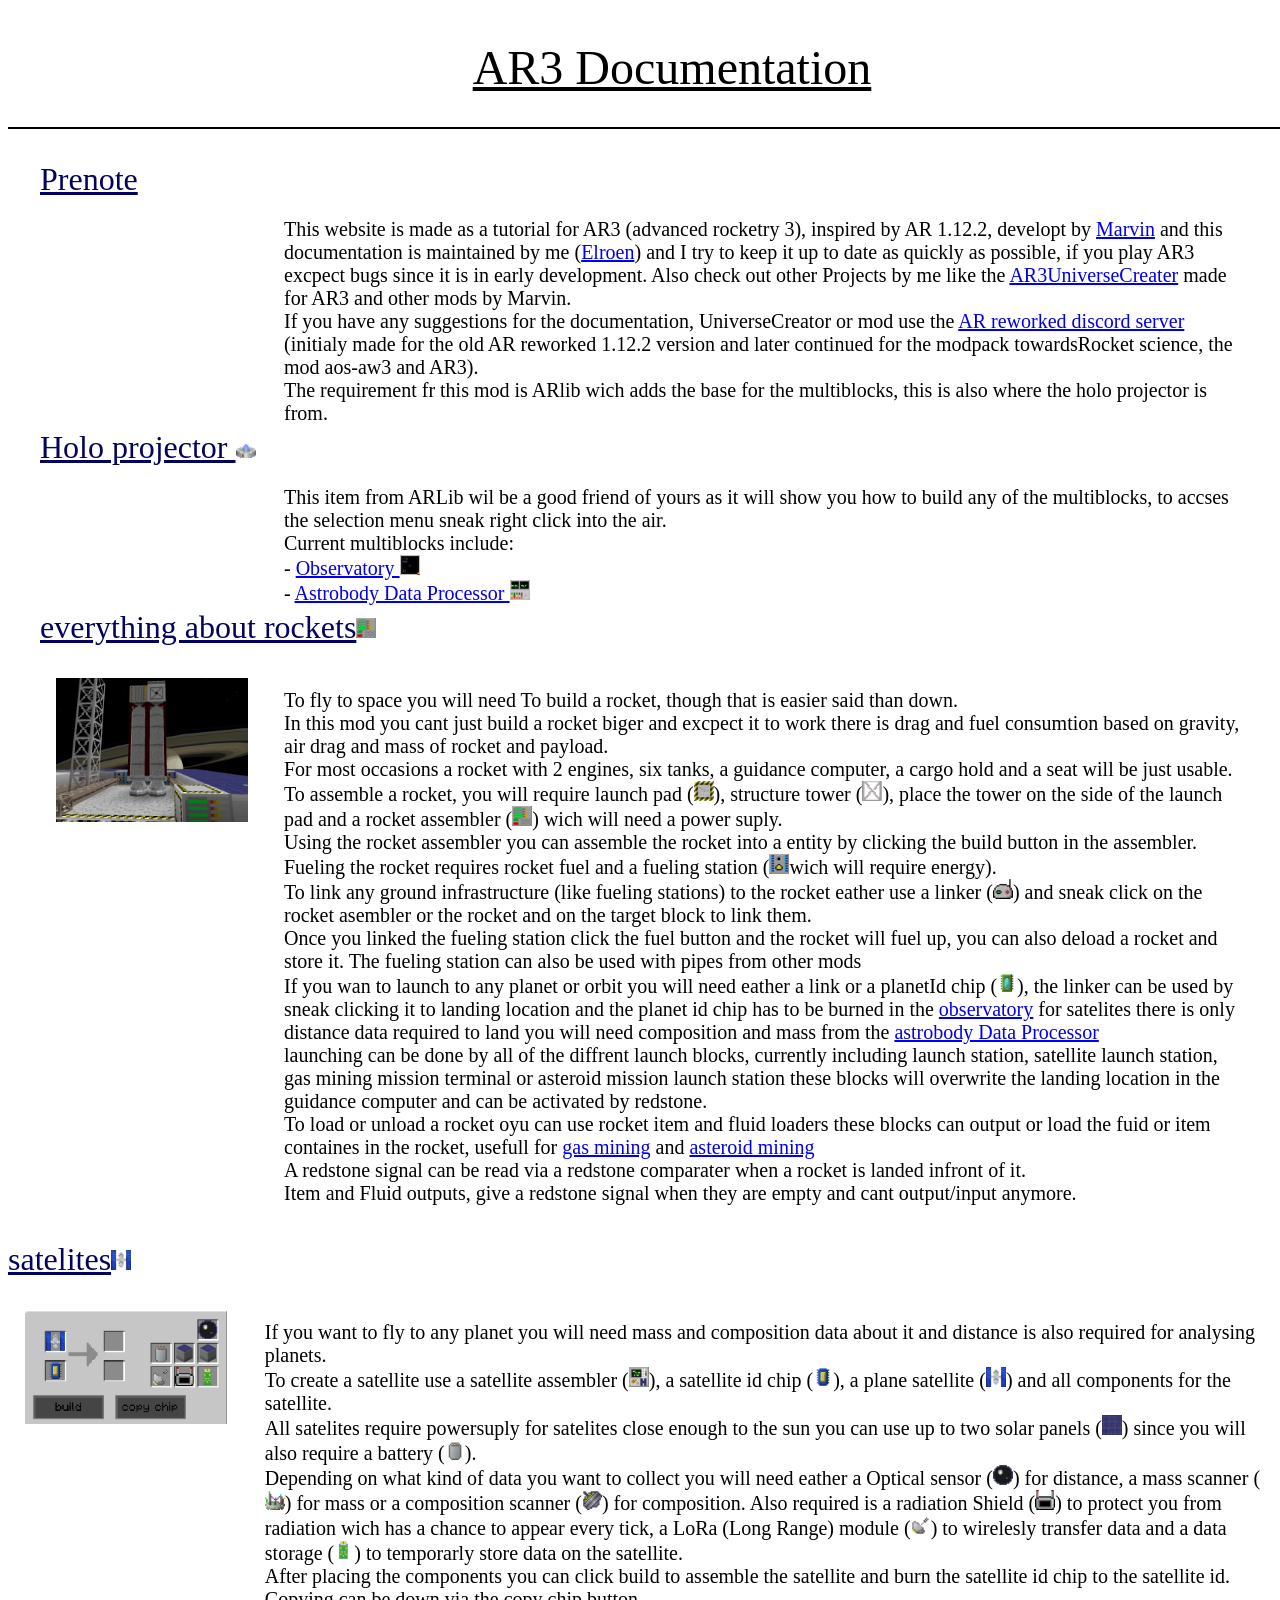
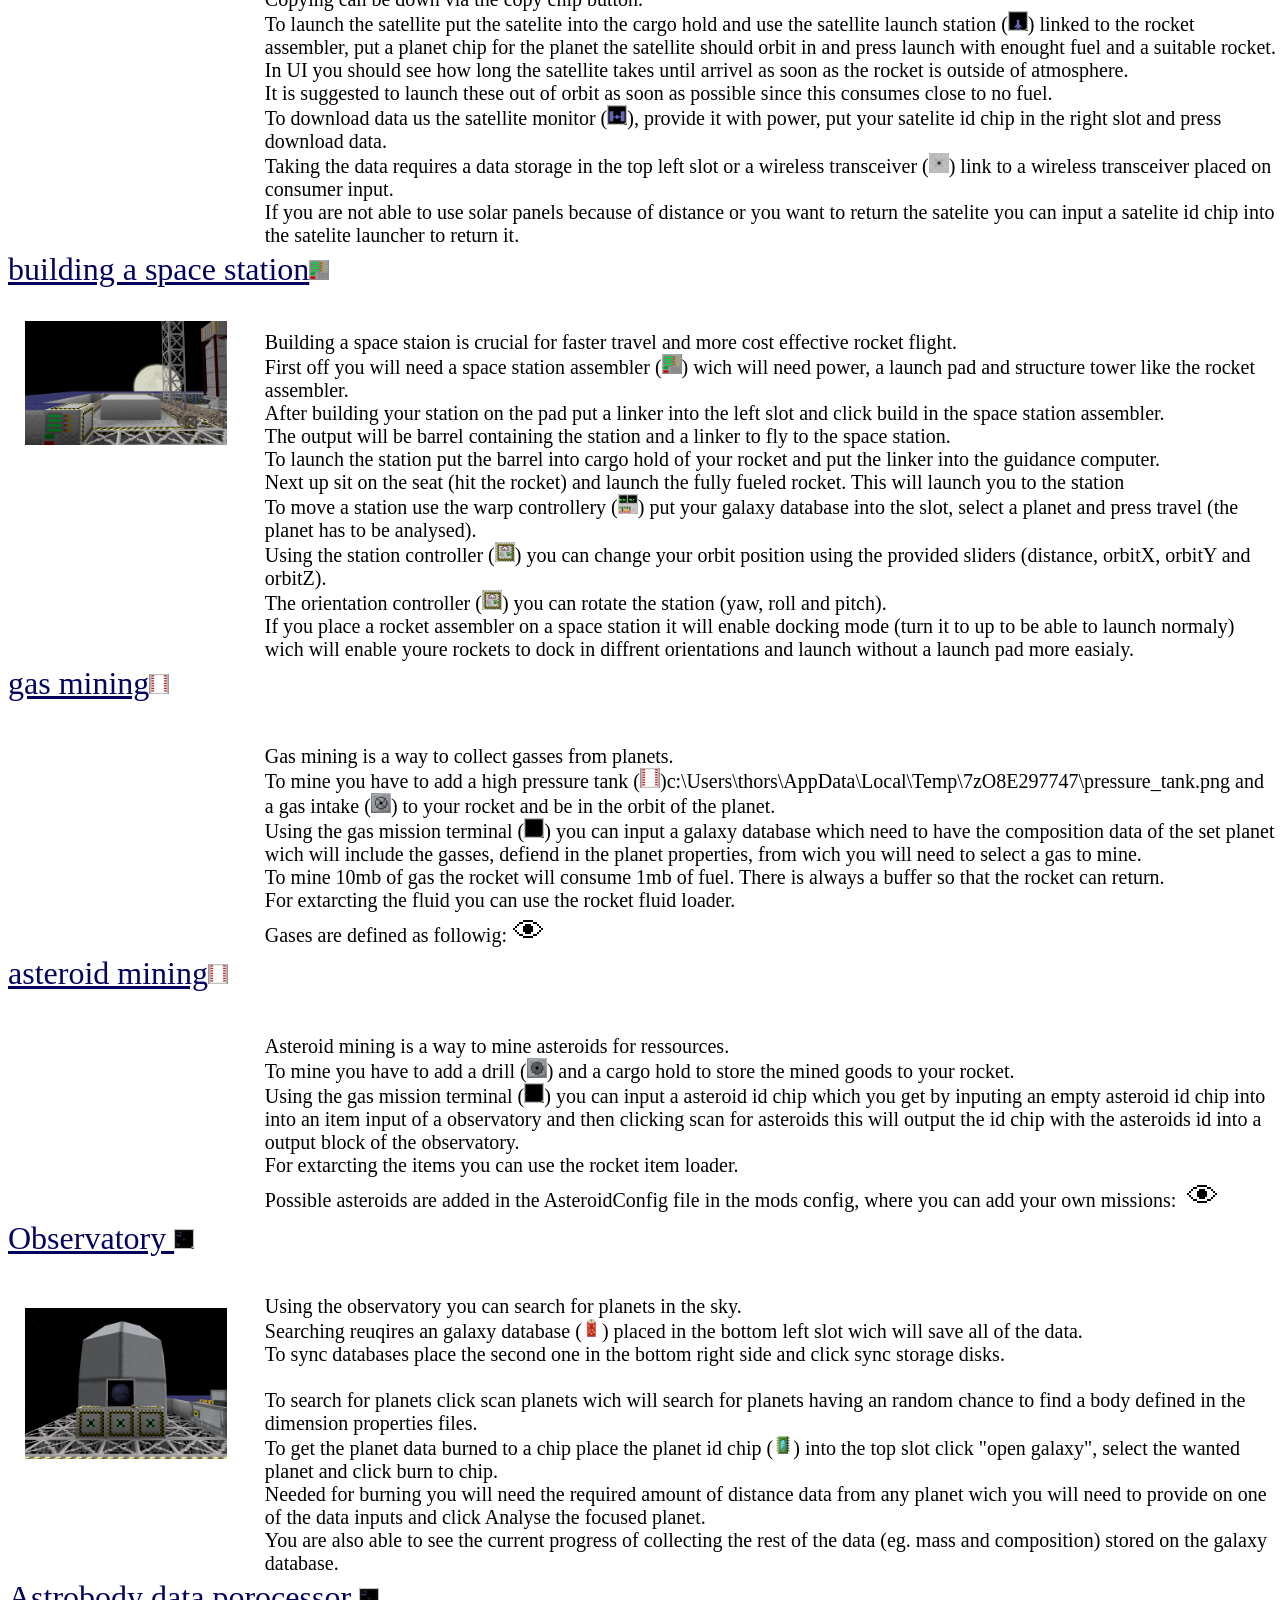
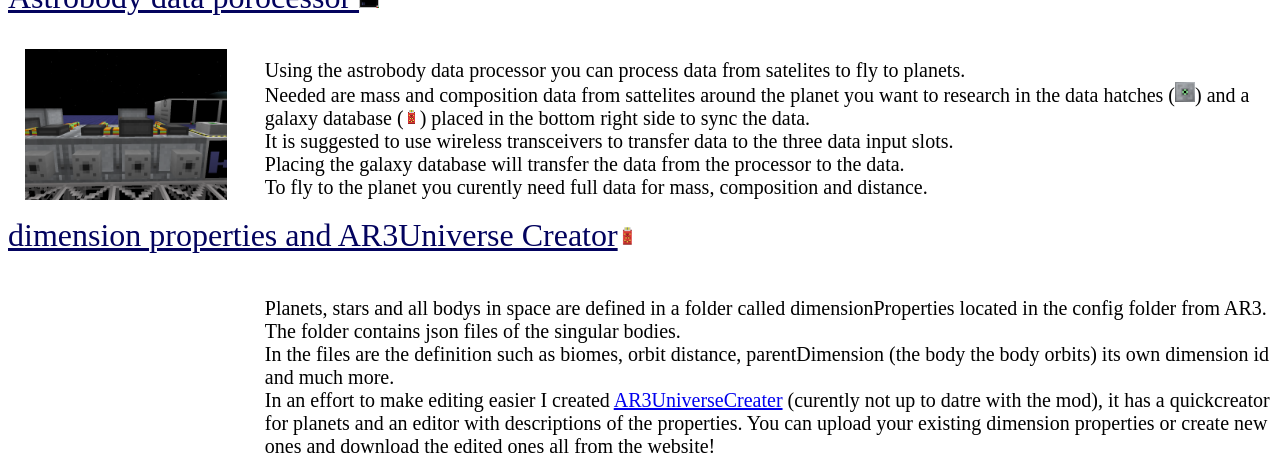
<file: index.html>
<!DOCTYPE html>
<html lang="en">
<head>
    <meta charset="UTF-8">
    <meta name="viewport" content="width=device-width, initial-scale=1.0">
    <meta auuthor="Elroen">
    <title>AR3 Tutorial</title>
    <link rel="stylesheet" href="main.css">
</head>
<body>
    <div id="mainContent">
        <div id="top_Bar">
            <div>AR3 Documentation</div>
        </div>
        <div id="content">
            <div class="entry-title">Prenote</div>
            <div class="entry">
                <div class="entry-content">
                    This website is made as a tutorial for AR3 (advanced rocketry 3), inspired by AR 1.12.2, developt by <a href="https://github.com/dercodeKoenig">Marvin</a> 
                    and this documentation is maintained by me (<a href="https://github.com/elroenalt">Elroen</a>) and I try to keep it up to date as quickly as possible,
                    if you play AR3 excpect bugs since it is in early development.
                    Also check out other Projects by me like the <a href="https://ar3universecreator.netlify.app/">AR3UniverseCreater</a> made for AR3 and other mods by Marvin.
                    <br>If you have any suggestions for the documentation, UniverseCreator or mod use the <a href="https://discord.gg/H2PzwYpcN6">AR reworked discord server</a> (initialy made for the old AR reworked 1.12.2 version and later continued for the modpack towardsRocket science, the mod aos-aw3 and AR3).
                    <br>The requirement fr this mod is ARlib wich adds the base for the multiblocks, this is also where the holo projector is from.
                </div>
            </div>
            <div class="entry-title">Holo projector <img class="extra-img" src="images\holo_projector.png"></div>
            <div class="entry">
                
                <div class="entry-content">
                    This item from ARLib wil be a good friend of yours as it will show you how to build any of the multiblocks, to accses the selection menu sneak right click into the air.<br>
                    Current multiblocks include: <br>
                    - <a href="#Observatory">Observatory <img class="extra-img" src="images\monitor_searching_planet.png"></a>
                    <br>
                    - <a href="#astrobodydataprocessor">Astrobody Data Processor <img class="extra-img" src="images/warp_controller.png"></a>
                </div>
            </div>
            <div class="entry-title">everything about rockets<img class="extra-img" src="images/rocket_assembler.png"></div>
            <div class="entry">
                <img class="entry-img" src="images/rocketasembler_building.png">
                <div class="entry-content">
                    <br> To fly to space you will need To build a rocket, though that is easier said than down.
                    <br> In this mod you cant just build a rocket biger and excpect it to work there is drag and fuel consumtion based on gravity, air drag and mass of rocket and payload.
                    <br> For most occasions a rocket with 2 engines, six tanks, a guidance computer, a cargo hold and a seat will be just usable.
                    <br> To assemble a rocket, you will require launch pad (<img class="extra-img" src="images/launchpad_main.png">), structure tower (<img class="extra-img" src="images/structure_tower.png">), place the tower on the side of the launch pad and a rocket assembler (<img class="extra-img" src="images/rocket_assembler.png">) wich will need a power suply.
                    <br> Using the rocket assembler you can assemble the rocket into a entity by clicking the build button in the assembler.
                    <br> Fueling the rocket requires rocket fuel and a fueling station (<img class="extra-img" src="images/fueling_station.png">wich will require energy).
                    <br> To link any ground infrastructure (like fueling stations) to the rocket eather use a linker (<img class="extra-img" src="images/linker.png">) and sneak click on the rocket asembler or the rocket and on the target block to link them.
                    <br> Once you linked the fueling station click the fuel button and the rocket will fuel up, you can also deload a rocket and store it. The fueling station can also be used with pipes from other mods
                    <br> If you wan to launch to any planet or orbit you will need eather a link or a planetId chip (<img class="extra-img" src="images/planet_id_chip.png">), the linker can be used by sneak clicking it to landing location and the planet id chip has to be burned in the <a href="#Observatory">observatory</a> for satelites there is only distance data required to land you will need composition and mass from the <a href="#astrobodydataprocessor">astrobody Data Processor</a>
                    <br> launching can be done by all of the diffrent launch blocks, currently including launch station, satellite launch station, gas mining mission terminal or asteroid mission launch station these blocks will overwrite the landing location in the guidance computer and can be activated by redstone.
                    <br> To load or unload a rocket oyu can use rocket item and fluid loaders these blocks can output or load the fuid or item containes in the rocket, usefull for <a href="#gas_mining">gas mining</a> and <a href="#asteroid_mining">asteroid mining</a>
                    <br> A redstone signal can be read via a redstone comparater when a rocket is landed infront of it.
                    <br> Item and Fluid outputs, give a redstone signal when they are empty and cant output/input anymore.
                </div> 
                </div>
            </div>
            <div class="entry-title">satelites<img class="extra-img" src="images/satellite.png"></div>
            <div class="entry">
                <img class="entry-img" src="images/satelite_asemble.png">
                <div class="entry-content">
                    <br> If you want to fly to any planet you will need mass and composition data about it and distance is also required for analysing planets.
                    <br> To create a satellite use a satellite assembler (<img class="extra-img" src="images/satellite_assembler.png">), a satellite id chip (<img class="extra-img" src="images/satellite_id_chip.png">), a plane satellite (<img class="extra-img" src="images/satellite.png">) and all components for the satellite.
                    <br> All satelites require powersuply for satelites close enough to the sun you can use up to two solar panels (<img class="extra-img" src="images/solar_panel_top.png">) since you will also require a battery (<img class="extra-img" src="images/battery.png">).
                    <br> Depending on what kind of data you want to collect you will need eather a Optical sensor (<img class="extra-img" src="images/satellite_optical_telescope.png">) for distance, a mass scanner (<img class="extra-img" src="images/satellite_mass_scanner.png">) for mass or a composition scanner (<img class="extra-img" src="images/satellite_composition_scanner.png">) for composition. 
                         Also required is a radiation Shield (<img class="extra-img" src="images/radiation_shield.png">) to protect you from radiation wich has a chance to appear every tick, a LoRa (Long Range) module (<img class="extra-img" src="images/lora_module.png">) to wirelesly transfer data and a data storage (<img class="extra-img" src="images/data_storage_unit.png">) to temporarly store data on the satellite.
                    <br> After placing the components you can click build to assemble the satellite and burn the satellite id chip to the satellite id. Copying can be down via the copy chip button.
                    <br> To launch the satellite put the satelite into the cargo hold and use the satellite launch station (<img class="extra-img" src="images/monitor_rocket_landed.png">) linked to the rocket assembler, put a planet chip for the planet the satellite should orbit in and press launch with enought fuel and a suitable rocket. In UI you should see how long the satellite takes until arrivel as soon as the rocket is outside of atmosphere.
                    <br> It is suggested to launch these out of orbit as soon as possible since this consumes close to no fuel.
                    <br> To download data us the satellite monitor (<img class="extra-img" src="images/monitor_satellite.png">), provide it with power, put your satelite id chip in the right slot and press download data.
                    <br> Taking the data requires a data storage in the top left slot or a wireless transceiver (<img class="extra-img" src="images/wireless_transceiver_not_connected.png">) link to a wireless transceiver placed on consumer input.
                    <br> If you are not able to use solar panels because of distance or you want to return the satelite you can input a satelite id chip into the satelite launcher to return it.
                </div>
            </div>
            <div class="entry-title">building a space station<img class="extra-img" src="images/rocket_assembler.png"></div>
            <div class="entry">
                <img class="entry-img" src="images/spacestationassembler_building.png">
                <div class="entry-content">
                    <br> Building a space staion is crucial for faster travel and more cost effective rocket flight.
                    <br> First off you will need a space station assembler (<img class="extra-img" src="images/rocket_assembler.png">) wich will need power, a launch pad and structure tower like the rocket assembler.
                    <br> After building your station on the pad put a linker into the left slot and click build in the space station assembler.
                    <br> The output will be barrel containing the station and a linker to fly to the space station.
                    <br> To launch the station put the barrel into cargo hold of your rocket and put the linker into the guidance computer.
                    <br> Next up sit on the seat (hit the rocket) and launch the fully fueled rocket. This will launch you to the station
                    <br> To move a station use the warp controllery (<img class="extra-img" src="images/warp_controller.png">) put your galaxy database into the slot, select a planet and press travel (the planet has to be analysed).
                    <br> Using the station controller (<img class="extra-img" src="images/orientation_controller.png">) you can change your orbit position using the provided sliders (distance, orbitX, orbitY and orbitZ).
                    <br> The orientation controller (<img class="extra-img" src="images/orientation_controller.png">) you can rotate the station (yaw, roll and pitch).
                    <br> If you place a rocket assembler on a space station it will enable docking mode (turn it to up to be able to launch normaly) wich will enable youre rockets to dock in diffrent orientations and launch without a launch pad more easialy.
                </div>
            </div>
            <div id="gas_mining" class="entry-title">gas mining<img class="extra-img" src="images/pressure_tank.png"></div>
            <div class="entry">
                <div class="entry-content">
                    <br> Gas mining is a way to collect gasses from planets.
                    <br> To mine you have to add a high pressure tank (<img class="extra-img" src="images/pressure_tank.png">)c:\Users\thors\AppData\Local\Temp\7zO8E297747\pressure_tank.png and a gas intake (<img class="extra-img" src="images/impeller.png">) to your rocket and be in the orbit of the planet.
                    <br> Using the gas mission terminal (<img class="extra-img" src="images\monitor.png">) you can input a galaxy database which need to have the composition data of the set planet wich will include the gasses, defiend in the planet properties, from wich you will need to select a gas to mine.
                    <br> To mine 10mb of gas the rocket will consume 1mb of fuel. There is always a buffer so that the rocket can return.
                    <br> For extarcting the fluid you can use the rocket fluid loader.
                    <br> Gases are defined as followig:<button class="json_example_button" onclick="document.getElementById('gas_json').style.display = document.getElementById('gas_json').style.display == 'none' ? 'block' : 'none' ">👁</button>
<pre id="gas_json" class="json_example">"atmosphereComposition": {
    "nitrogen": {
      "in_atm": 0.5,
      "frozen_surface": 0.0,
      "frozen_deep_below_surface": 0.0,
      "liquid": 0.0,
      "worldGenSeaLevel": 0
    }}</pre>

                </div>
            </div>
            <div id="asteroid_mining" class="entry-title">asteroid mining<img class="extra-img" src="images/pressure_tank.png"></div>
            <div class="entry">
                <div class="entry-content">
                    <br> Asteroid mining is a way to mine asteroids for ressources.
                    <br> To mine you have to add a drill (<img class="extra-img" src="images/drill.png">) and a cargo hold to store the mined goods to your rocket.
                    <br> Using the gas mission terminal (<img class="extra-img" src="images\monitor.png">) you can input a asteroid id chip which you get by inputing an empty asteroid id chip into into an item input of a observatory and then clicking scan for asteroids this will output the id chip with the asteroids id into a output block of the observatory.
                    <br> For extarcting the items you can use the rocket item loader.
                    <br> Possible asteroids are added in the AsteroidConfig file in the mods config, where you can add your own missions: <button class="json_example_button" onclick="document.getElementById('asteroid_json').style.display = document.getElementById('asteroid_json').style.display == 'none' ? 'block' : 'none' ">👁</button>
<pre id="asteroid_json" class="json_example">{
    "id": "ancient_debries_asteroid",
    "description": "ancient_debries enriched asteroid\norigin: somewhere far away",
    "spawnProbability": 50.0,
    "loot": [
    {
        "p": 0.5,
        "actual_num": 0,
        "id": "minecraft:ancient_debries",
        "amount": 100
    }
    ]
}</pre>
                </div>
            </div>
            <div class="entry-title">Observatory <img class="extra-img" src="images\monitor_searching_planet.png"></div><br>
            <div class="entry" id="Observatory">
                <img class="entry-img" src="images/observatory_building.png">
                <div class="entry-content">
                    Using the observatory you can search for planets in the sky.
                    <br>Searching reuqires an galaxy database (<img class="extra-img" src="images/galaxy_database.png">) placed in the bottom left slot wich will save all of the data.
                    <br>To sync databases place the second one in the bottom right side and click sync storage disks.
                    <br>
                    <br>To search for planets click scan planets wich will search for planets having an random chance to find a body defined in the dimension properties files.
                    <br>To get the planet data burned to a chip place the planet id chip (<img class="extra-img" src="images/planet_id_chip.png">) into the top slot click "open galaxy", select the wanted planet and click burn to chip.
                    <br>Needed for burning you will need the required amount of distance data from any planet wich you will need to provide on one of the data inputs and click Analyse the focused planet.
                    <br>You are also able to see the current progress of collecting the rest of the data (eg. mass and composition) stored on the galaxy database.
                </div>
            </div>
            <div class="entry-title">Astrobody data porocessor <img class="extra-img" src="images\monitor_searching_planet.png"></div>
            <div class="entry" id="astrobodydataprocessor">
                <img class="entry-img" src="images/astrobodydataprocessor_building.png">
                <div class="entry-content">
                    <br>Using the astrobody data processor you can process data from satelites to fly to planets.
                    <br>Needed are mass and composition data from sattelites around the planet you want to research in the data hatches  (<img class="extra-img" src="images/data_hatch.png">) and a galaxy database (<img src="images/galaxy_database.png">) placed in the bottom right side to sync the data.
                    <br>It is suggested to use wireless transceivers to transfer data to the three data input slots.
                    <br>Placing the galaxy database will transfer the data from the processor to the data.
                    <br>To fly to the planet you curently need full data for mass, composition and distance.
                </div>
            </div>
            <div class="entry-title">dimension properties and AR3Universe Creator<img class="extra-img" src="images/galaxy_database.png"></div>
            <div class="entry" id="astrobodydataprocessor">
                <div class="entry-content">
                    <br>Planets, stars and all bodys in space are defined in a folder called dimensionProperties located in the config folder from AR3. The folder contains json files of the singular bodies.
                    <br>In the files are the definition such as biomes, orbit distance, parentDimension (the body the body orbits) its own dimension id and much more.
                    <br>In an effort to make editing easier I created <a href="https://ar3universecreator.netlify.app/">AR3UniverseCreater</a> (curently not up to datre with the mod), it has a quickcreator for planets and an editor with descriptions of the properties. You can upload your existing dimension properties or create new ones and download the edited ones all from the website!
                </div>
            </div>
        </div>
    </div>
</body>
</html>
</file>
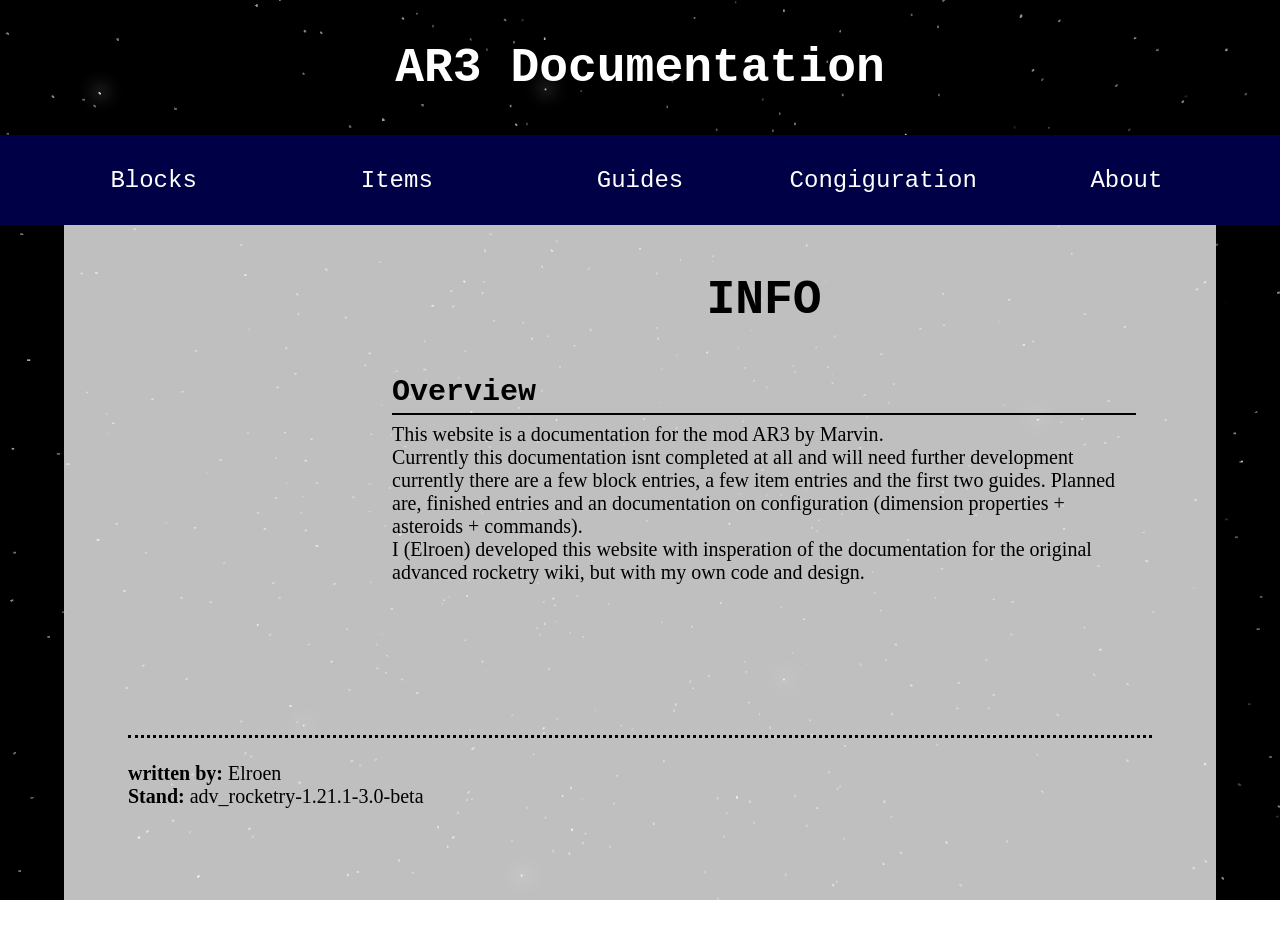
<file: AR3Documentation/index.html>
<!DOCTYPE html>
<html lang="en">
<head>
    <meta charset="UTF-8">
    <meta name="viewport" content="width=device-width, initial-scale=1.0">
    <meta author="Elroen">
    <title>AR3 Tutorial</title>
    <link rel="icon" type="image/png" href="/AR3/galaxy_database.png">
    <link rel="stylesheet" href="style.css">
</head>
<body>
    <div id="top_Bar">
        <h1 id="top_Bar_title"></h1>
        <ul id="top_Bar_navBar">
        </ul>
    </div>
    <div id="content">
        <div id="content-left"></div>
        <div id="content-right"></div>
        <div id="note"></div>
    </div>
</body>
<script>
    async function loadData(file) {
        try {
            const response = await fetch(file);
            if (!response.ok) {
                throw new Error(`Could not find file: ${file}`);
            }
            return await response.json();
        } catch (error) {
            console.error('Error loading JSON:', error);
        }
    }

    function displayData(data) {
        for (const key in data) {
            const element = document.getElementById(key) ? document.getElementById(key) : document.createElement('div');
            if(!document.getElementById(key)){
                element.id = key;
                const cssClass = key.replace(/[0-9]/g, "");
                element.className = cssClass;
            }
            if (key.includes("list")) {
                let innerHTML = "<ul>";
                for (const label in data[key]) {
                    const link = data[key][label];
                    innerHTML += `<li>${link ? `<a href="${link}">${label}</a>` : label}</li>`;
                }
                innerHTML += "</ul>";
                element.innerHTML = innerHTML;
            } else {
                element.innerHTML = data[key];
            }
            if (key.includes("right")) {
                document.getElementById('content-right').append(element);
            } else if (key.includes("left")){
                document.getElementById('content-left').append(element);
            }else {
            }
        }
    }
    async function handleRouting() {
        let id = window.location.hash.substring(1);
        
        const file = id ? `${id}.json` : "list.json";
        document.getElementById('content-left').innerHTML = "";
        document.getElementById('content-right').innerHTML = "";
        
        const data = await loadData(file);
        const info = await loadData("AR3Documentation.json");
        if (info) {
            displayData(info);
        }
        if (data) {
            displayData(data);
        }
    }
    window.addEventListener('hashchange', handleRouting);

    handleRouting();
</script>
</html>
</file>
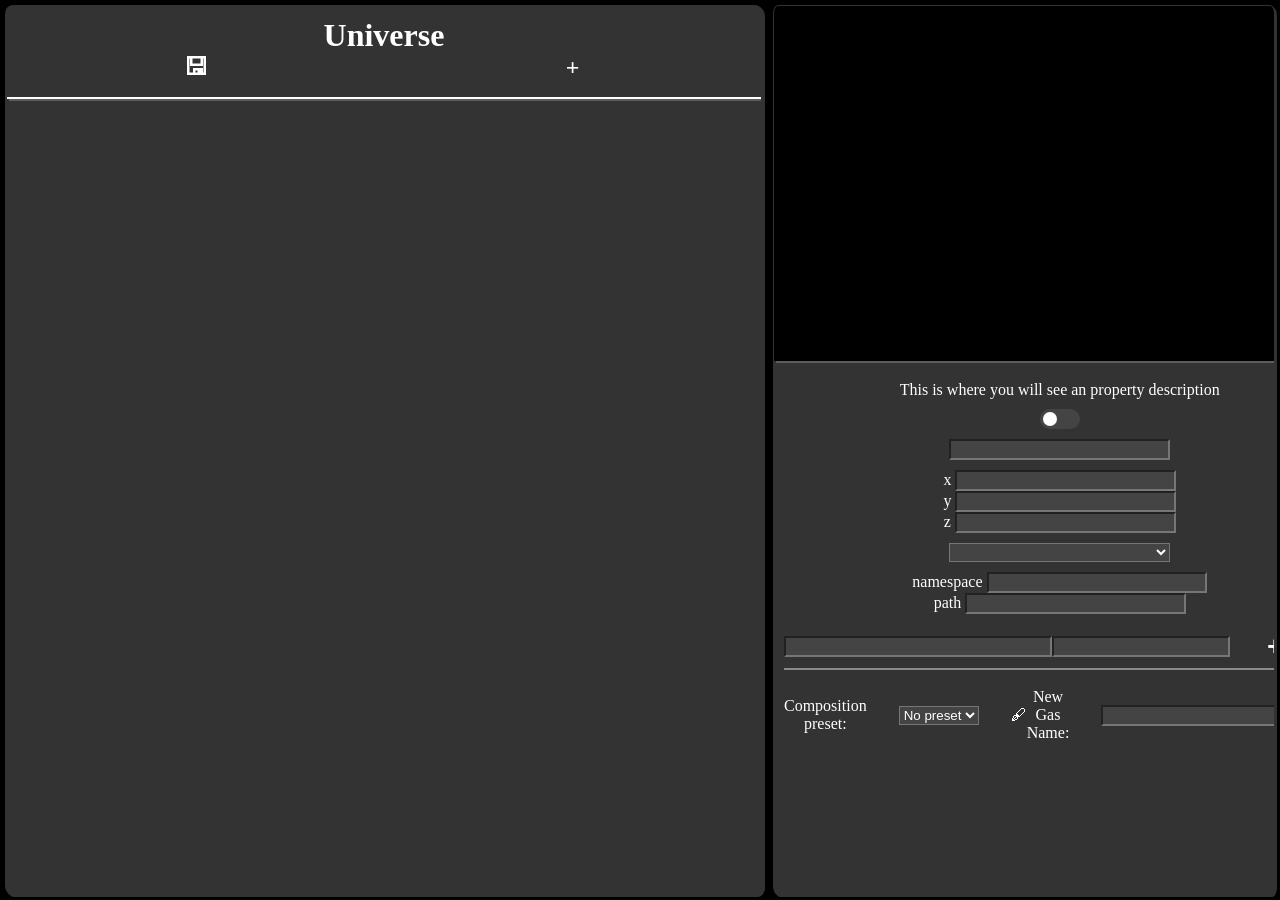
<file: AR3UniverseCreator/index.html>
<!DOCTYPE html>
<html lang="en">
<head>
    <meta charset="UTF-8">
    <meta name="viewport" content="width=device-width, initial-scale=1.0">
    <title>AR3 DimensionCreator</title>
    <link rel="icon" type="image/png" sizes="16x16" href="../galaxy_database.png">
    <link rel="stylesheet" href="app.css">
</head>
<body>
    <div id="mainContent">
        <div id="left_Side">
            <div id="top_Bar">
                <div id="title">Universe</div>
                <div id="buttons">
                    <div id="download" class="button">🖫</div>
                    <div id="create" class="button">+</div>
                </div>
            </div>
            <div id="hirachy">
            </div>
        </div>
        <div id="right_Side">
            <div id="viewer">
                <canvas id="canvas" tabindex="1"></canvas>
            </div>
            <div id="editor">
                <div id="info-container">
                    <div id="editor-name"></div>
                    <div id="editor-description">This is where you will see an property description</div>
                    <div id="editor-type"></div>
                </div>
                <div id="switch-row">
                    <label class="switch">
                        <input type="checkbox" id="switch-input" autocomplete="off">
                    </label>
                </div>
                <div id="text-row">
                    <input type="text" class="property_input" id="text-input" autocomplete="off">
                </div>
                <div id="vec3-row">
                    <label>x</label>
                    <input type="text" class="property_input" id="vec1-input" autocomplete="off">
                    <br>
                    <label>y</label>
                    <input type="text" class="property_input" id="vec2-input" autocomplete="off">
                    <br>
                    <label>z</label>
                    <input type="text" class="property_input" id="vec3-input" autocomplete="off">
                </div>
                <div id="selection-row">
                    <select class="selection" id="selection-input"></select>
                    </datalist>
                </div>
                <div id="path-row">
                    <label>namespace</label>
                    <input type="text" class="property_input" id="namespace-input" autocomplete="off">
                    <br>
                    <label>path</label>
                    <input type="text" class="property_input" id="path-input" autocomplete="off">
                </div>
                <div id="objectList-row">
                    <div id="objectList-creator-row">
                        <input type="text" class="" id="objectList-creatorName" autocomplete="off">
                        <input type="number" class="" id="objectList-creatorWeight" autocomplete="off">
                        <div id="objectList-creatorButton">+</div>
                    </div>
                    <div id="objectList-list"></div>
                </div>
                <div id="objectObjectList-row">
                    <div id="objectObjectList-creator-row1">
                        <label for="objectObjectList-selectPreset">Composition preset:</label>
                        <select type="text" class="" id="objectObjectList-selectPreset" autocomplete="off">
                            <option value="">No preset</option>
                        </select>
                        <div id="objectObjectList-applyPreset">🖋</div>
                    </div>
                    <div id="objectObjectList-creator-row2">
                        <label for="objectObjectList-creatorName">New Gas Name:</label>
                        <input type="text" class="" id="objectObjectList-creatorName" autocomplete="off">
                        <div id="objectObjectList-creatorButton">+</div>
                    </div>
                    <div id="objectObjectList-list"></div>
                </div>
            </div>
        </div>
    </div>
    <div id="tooltip">Planet Info</div>
    <div id="quickCreator">
        <div id="close">x</div>
        <div id="innerQuickCreator">
            <div id="quickCreator-title">quickCreator</div>
            <div id="quickCreator-info">info</div>
            <div id="quickCreator-input-0" class="quickCreator-input">
                <label for="objectObjectList-selectPreset">Composition preset:</label>
                <select class="" id="quickCreator-selectPreset" autocomplete="off">
                </select>
            </div>
            <div id="quickCreator-input-1" class="quickCreator-input">
                <label>dimensionId</label><br>
                <label>namespace</label>
                <input type="text" class="property_input" value="adv_rocketry" id="quickCreator-namespace" autocomplete="off">
                <br>
                <label>path</label>
                <input type="text" class="property_input" placeholder="planet-name" id="quickCreator-path" autocomplete="off">
            </div>
            <div id="quickCreator-input-2" class="quickCreator-input">
                <label>name</label>
                <input type="text" class="property_input" placeholder="planet-name" id="quickCreator-name" autocomplete="off">
            </div>
            <div id="quickCreator-input-3" class="quickCreator-input">
                <label>pos in AU relative to sol</label><br>
                <label>x</label>
                <input type="text" class="property_input" value="0.0" id="quickCreator-vec1" autocomplete="off">
                <br>
                <label>y</label>
                <input type="text" class="property_input" value="0.0" id="quickCreator-vec2" autocomplete="off">
                <br>
                <label>z</label>
                <input type="text" class="property_input" value="0.0" id="quickCreator-vec3" autocomplete="off">
            </div>
            <div id="quickCreator-input-4" class="quickCreator-input">
                <label>parentdimensionId</label>
                <input list="quickCreator-datalist" name="browser" id="quickCreator-selection" class="selection" autocomplete="off">
                <datalist id="quickCreator-datalist">
                </datalist>
            </div>
            <div id="quickCreator-input-5" class="quickCreator-input">
                <label>orbitalDistance</label>
                <input type="text" class="property_input" value="0.0" id="quickCreator-orbitalDistance" autocomplete="off">
            </div>
            <div id="quickCreator-input-6" class="quickCreator-input">
                <label>earthRadiusMultiplier</label>
                <input type="text" class="property_input" value="1.0" id="quickCreator-earthRadiusMultiplier" autocomplete="off">
            </div>
            <div class="buttons" id="quickCreate">create</div>
        </div>
    </div>
    <script type="module" src="app.js"></script>
</body>
</html>
</file>
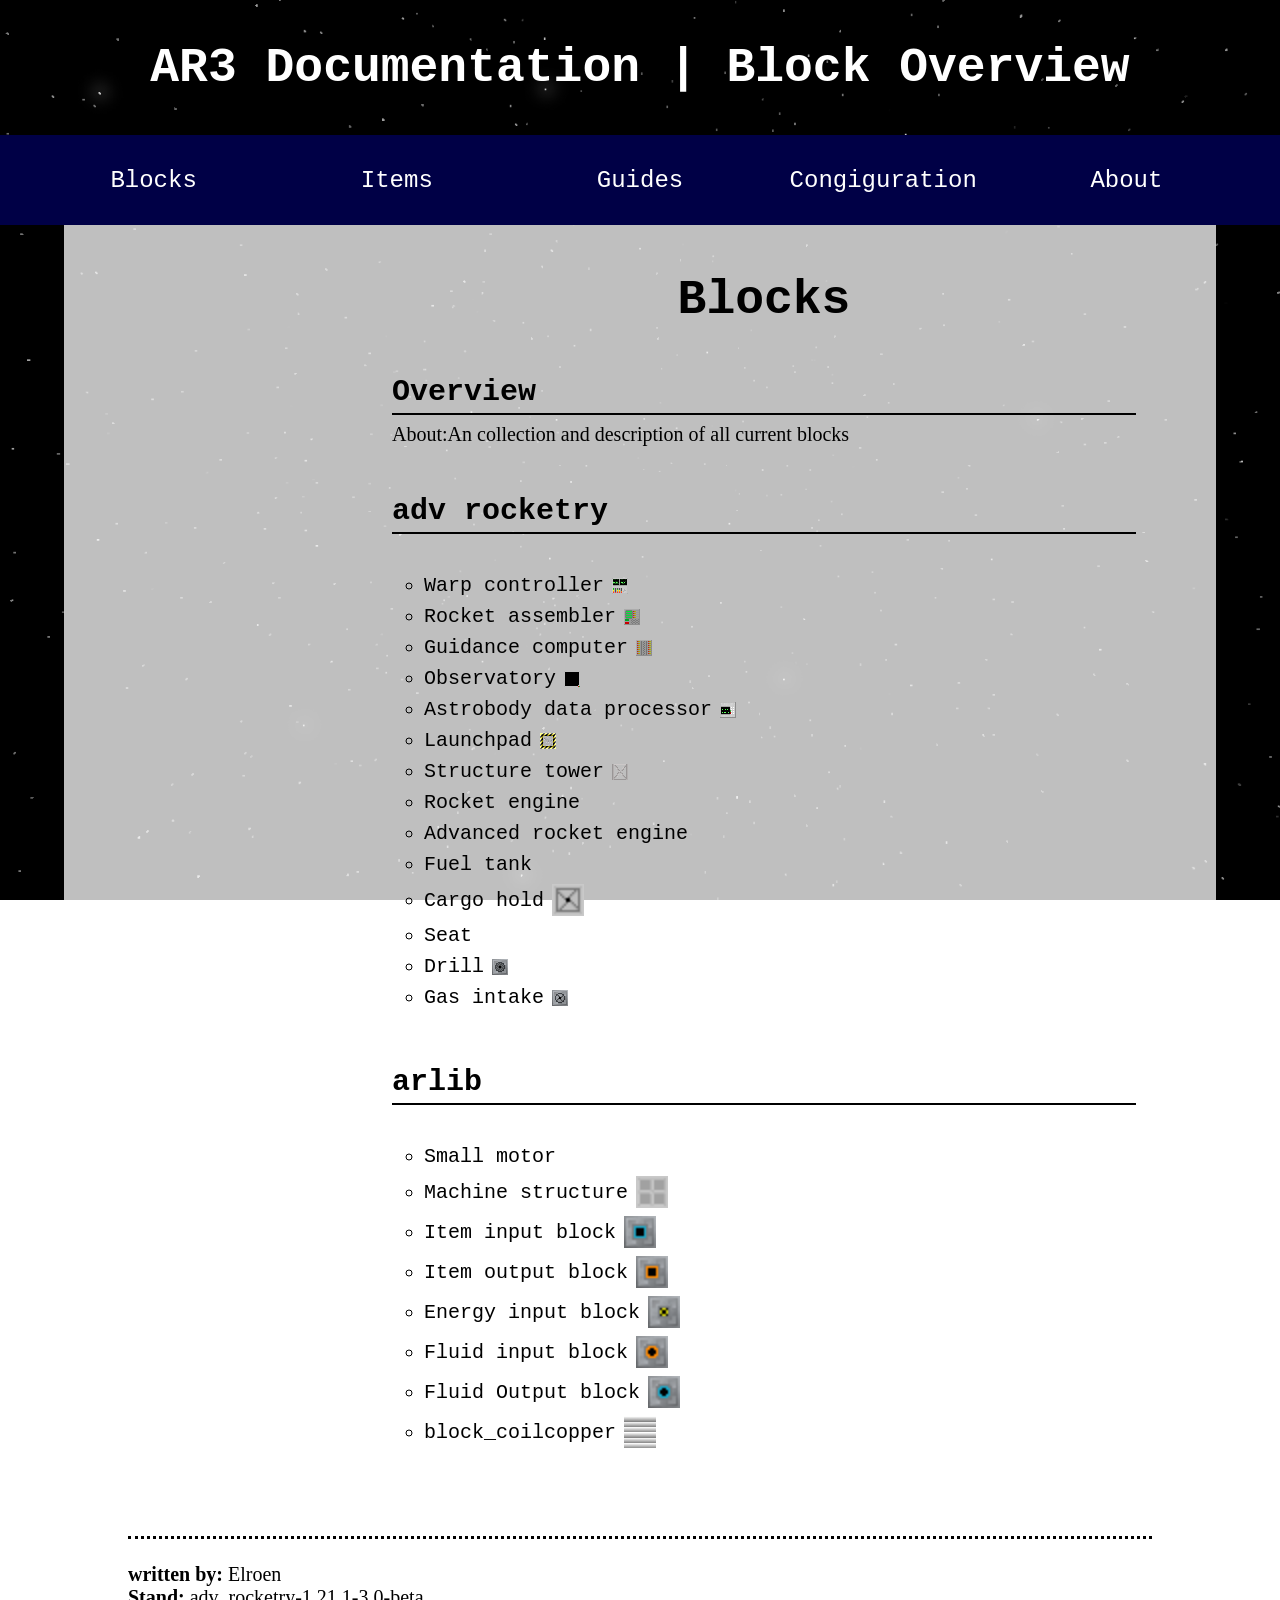
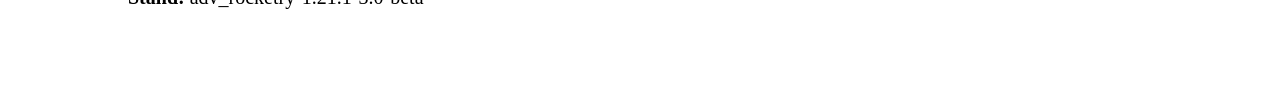
<file: AR3Documentation/blocks/index.html>
<!DOCTYPE html>
<html lang="en">
<head>
    <meta charset="UTF-8">
    <meta name="viewport" content="width=device-width, initial-scale=1.0">
    <meta author="Elroen">
    <title>AR3 Tutorial</title>
    <link rel="icon" type="image/png" href="//galaxy_database.png">
    <link rel="stylesheet" href="../style.css">
</head>
<body>
    <div id="top_Bar">
        <h1 id="top_Bar_title"></h1>
        <ul id="top_Bar_navBar">
        </ul>
    </div>
    <div id="content">
        <div id="content-left"></div>
        <div id="content-right"></div>
        <div id="note"></div>
    </div>
</body>
<script>
    async function loadData(file) {
        try {
            const response = await fetch(file);
            if (!response.ok) {
                throw new Error(`Could not find file: ${file}`);
            }
            return await response.json();
        } catch (error) {
            console.error('Error loading JSON:', error);
        }
    }

    function displayData(data) {
        for (const key in data) {
            const element = document.getElementById(key) ? document.getElementById(key) : document.createElement('div');
            if(!document.getElementById(key)){
                element.id = key;
                const cssClass = key.replace(/[0-9]/g, "");
                element.className = cssClass;
            }
            if (key.includes("list")) {
                let innerHTML = "<ul>";
                for (const label in data[key]) {
                    const link = data[key][label];
                    innerHTML += `<li>${link ? `<a href="${link}">${label}</a>` : label}</li>`;
                }
                innerHTML += "</ul>";
                element.innerHTML = innerHTML;
            } else {
                element.innerHTML = data[key];
            }
            if (key.includes("right")) {
                document.getElementById('content-right').append(element);
            } else if (key.includes("left")){
                document.getElementById('content-left').append(element);
            }else {
            }
        }
    }
    async function handleRouting() {
        let id = window.location.hash.substring(1);
        
        const file = id ? `${id}.json` : "list.json";
        document.getElementById('content-left').innerHTML = "";
        document.getElementById('content-right').innerHTML = "";
        
        const data = await loadData(file);
        const info = await loadData("../AR3Documentation.json");
        if (info) {
            displayData(info);
        }
        if (data) {
            displayData(data);
        }
    }
    window.addEventListener('hashchange', handleRouting);

    handleRouting();
</script>
</html>
</file>
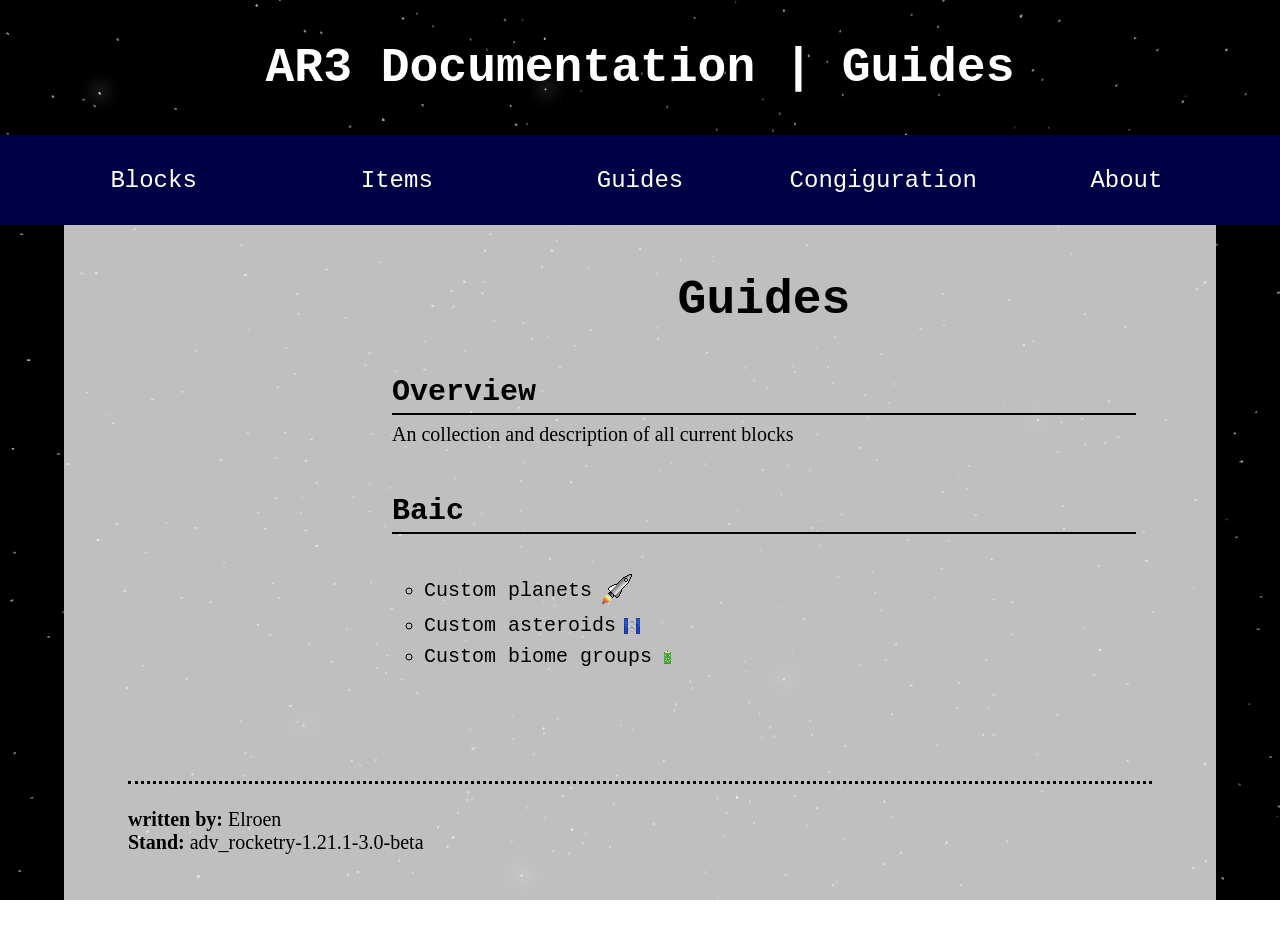
<file: AR3Documentation/configuration/index.html>
</html><!DOCTYPE html>
<html lang="en">
<head>
    <meta charset="UTF-8">
    <meta name="viewport" content="width=device-width, initial-scale=1.0">
    <meta author="Elroen">
    <title>AR3 Tutorial</title>
    <link rel="icon" type="image/png" href="//galaxy_database.png">
    <link rel="stylesheet" href="../style.css">
</head>
<body>
    <div id="top_Bar">
        <h1 id="top_Bar_title"></h1>
        <ul id="top_Bar_navBar">
        </ul>
    </div>
    <div id="content">
        <div id="content-left"></div>
        <div id="content-right"></div>
        <div id="note"></div>
    </div>
</body>
<script>
    async function loadData(file) {
        try {
            const response = await fetch(file);
            if (!response.ok) {
                throw new Error(`Could not find file: ${file}`);
            }
            return await response.json();
        } catch (error) {
            console.error('Error loading JSON:', error);
        }
    }

    function displayData(data) {
        for (const key in data) {
            const element = document.getElementById(key) ? document.getElementById(key) : document.createElement('div');
            if(!document.getElementById(key)){
                element.id = key;
                const cssClass = key.replace(/[0-9]/g, "");
                element.className = cssClass;
            }
            if (key.includes("list")) {
                let innerHTML = "<ul>";
                for (const label in data[key]) {
                    const link = data[key][label];
                    innerHTML += `<li>${link ? `<a href="${link}">${label}</a>` : label}</li>`;
                }
                innerHTML += "</ul>";
                element.innerHTML = innerHTML;
            } else {
                element.innerHTML = data[key];
            }
            if (key.includes("right")) {
                document.getElementById('content-right').append(element);
            } else if (key.includes("left")){
                document.getElementById('content-left').append(element);
            }else {
            }
        }
    }
    async function handleRouting() {
        let id = window.location.hash.substring(1);
        
        const file = id ? `${id}.json` : "list.json";
        document.getElementById('content-left').innerHTML = "";
        document.getElementById('content-right').innerHTML = "";
        
        const data = await loadData(file);
        const info = await loadData("../AR3Documentation.json");
        if (info) {
            displayData(info);
        }
        if (data) {
            displayData(data);
        }
    }
    window.addEventListener('hashchange', handleRouting);

    handleRouting();
</script>
</html>
</file>
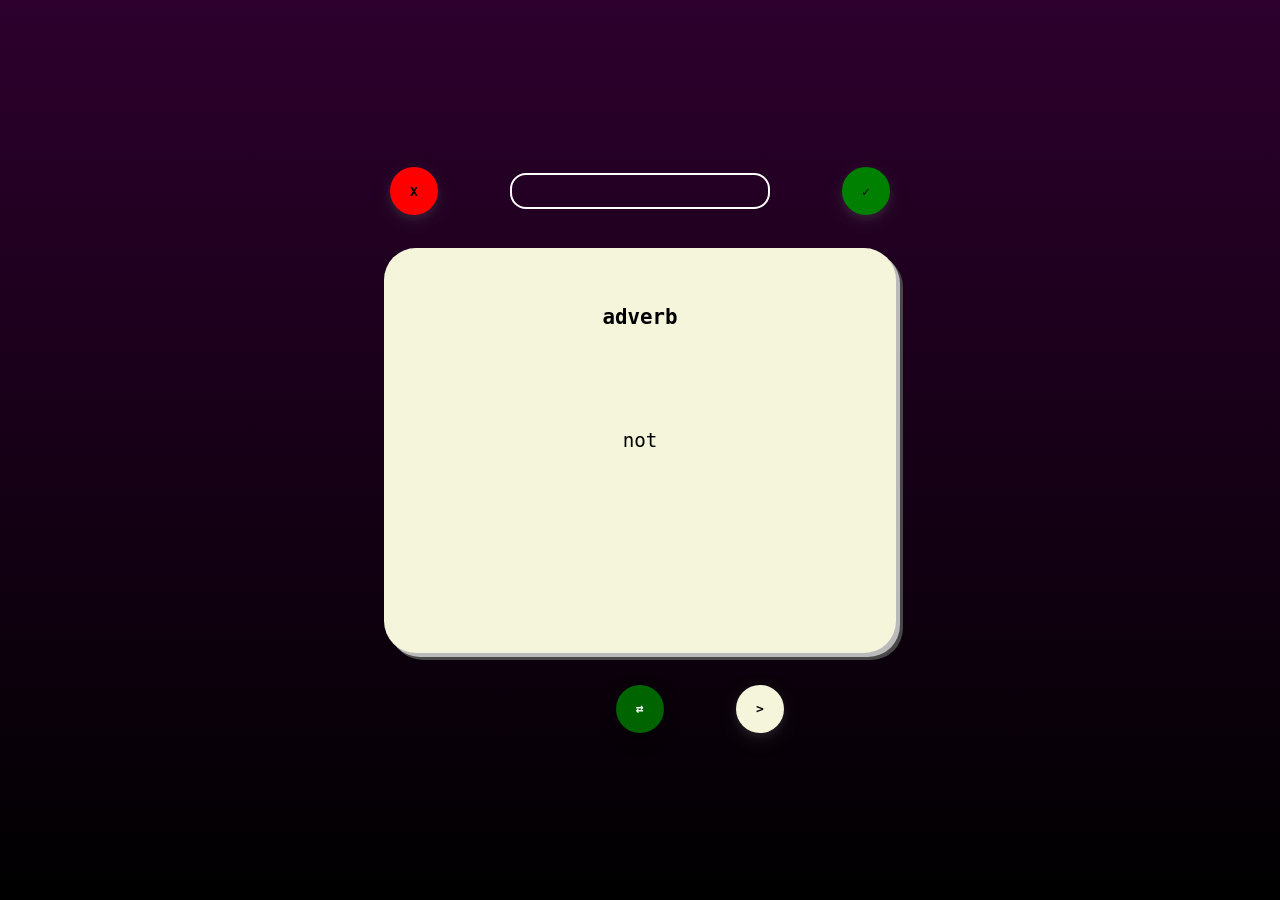
<file: languageLearner/card/index.html>
<!DOCTYPE html>
<html>
<head>
<title>Cards</title>
<link rel="icon" href="data:image/svg+xml,<svg xmlns=%22http://www.w3.org/2000/svg%22 viewBox=%220 0 100 100%22><text y=%22.9em%22 font-size=%2290%22>ᛋ</text></svg>">

<link rel="stylesheet" type="text/css" href="../main.css">
<link rel="stylesheet" type="text/css" href="card.css">

<meta name="viewport" content="width=device-width, initial-scale=1.0">
</head>
<body>
<div id="Background">
</div>
<div id="Forground">
    <div class="container" id="ContainerCards">
        <div class="container"id="ContainerCardSettings">
            <div class="button" id="didNotKnewQuestion" onclick="changeCard(curId+1)">X</div>
            <div id="progressBarContainer"><div id="progressBar"></div></div>
            <div class="button" id="knewQuestion" onclick="changeCard(curId+1)">✓</div>
        </div>
        <div class="popUp"id="ContainerCard">
            <div id="wordType" onclick="openGrammarHTML(curId)"><b>Title</b></div>
            <div id="word_translation" onclick="openVocViewer(curId)"><b>Word and Translation</b></div>
            <div id="example_translation"><b>Example and Translation</b></div>
        </div>
        <div class="container"id="ContainerCardButtons">
            <div class="button" id="ContainerCardButtonLast" onclick="changeCard(curId-1)"><</div>
            <div class="button" id="ContainerCardButtonReveal" onclick="toggleReveal()">⇄</div>
            <div class="button" id="ContainerCardButtonNext" onclick="changeCard(curId+1)">></div>
        </div>
    </div>
</div>
<script>
    //http://127.0.0.1:5500/card/#xs:0-236

    const currentHash = decodeURIComponent(window.location.hash.replace("#","")) 
    const  HashData = currentHash.split(":")
    const cardSettings = currentHash ? HashData[0] : "xs"
    const wordIdGroups = HashData.length > 1? HashData[1] : "1-10"
    const RNDSeed = HashData.length > 2 ? parseInt(HashData[2]) : Math.floor(Math.random()*99) 
    let curId = HashData.length > 3 ? parseInt(HashData[3]) : 0

    updateURL()
    function updateURL() {
        window.location.hash = "#" + cardSettings + ":" + wordIdGroups + ":" + RNDSeed + ":" + curId
    }

    let curSettings = [false,false]

    let words_json = NaN
    let data = []

    loadData(cardSettings, wordIdGroups)

    async function loadData(cardSettings,wordIdGroups) {
        if(!words_json) {words_json = await loadFile("words")}
        wordIdGroups = wordIdGroups.split(",")
        const pseudeRNDGen1 = new PseudoRandom(RNDSeed)
        for(let wordIdGroup of wordIdGroups) {
            const [startId, endId] = wordIdGroup.split("-")
            for(let i=Number(startId); i<=Number(endId); i++) {
                const wordData = words_json[i]
                if(!wordData) {continue}
                if(cardSettings=="fs" || cardSettings=="fl") {
                    data.push([false,wordData])
                }else if(cardSettings=="rs" || cardSettings=="rl"){
                    data.push([true,wordData])
                }else if(cardSettings=="xs" || cardSettings=="xl") {
                    const direction = pseudeRNDGen1.next() > 0.5
                    data.push([direction,wordData])
                }
            }
        }
        const pseudeRNDGen2 = new PseudoRandom(RNDSeed)
        if(cardSettings.includes("s")) {
            data = shuffleArray(data,pseudeRNDGen2)
        }
        console.log(data.length)
        changeCard(curId)
    }
    class PseudoRandom {
        constructor(seed) {
            this.state = seed >>> 0;
        }
        next() {
            this.state = (Math.imul(1664525, this.state) + 1013904223) >>> 0;
            return this.state / 4294967296;
        }
    }
    function shuffleArray(array,pseudeRNDGen) {
        for (let i = array.length - 1; i > 0; i--) {
            const j = Math.floor(pseudeRNDGen.next() * (i + 1));
            [array[i], array[j]] = [array[j], array[i]];
        }
        return array;
    }



    //loading the file by name 
    async function loadFile(file_name) {
        try {
            const response = await fetch(`../storage/oldNorse/${file_name}.json`)

            if (!response.ok) {
                throw new Error(`HTTP error! Status: ${response.status}`);
            }

            const allData = await response.json()
            return allData
        } catch (error) {
            console.error("Oops, couldn't load the JSON file:", file_name)
        }
    }




    //on word_type click open the grammar page to the current type
    function openGrammarHTML(id) {
        const [direction, curData] = data[id]
        const type = curData[0].split(",")[0].trim().replace(" ","_")
        const link = '../grammar_viewer/#' + type
        window.open(link, "_blank")
    }

    //on the word click, open the voc viewer in a new window
    function openVocViewer(id) {
        const [direction, curData] = data[id]
        const [currentType,currentWord,currentTranslated] = [curData[0],curData[1],curData[2]]
        const link = '../voc_viewer/#' + currentType + "/" + currentWord + "/" + currentTranslated
        window.open(link, "_blank")
    }

    //chnages the current card to the newId and refreshes the HTML
    function changeCard(newId) {
        if(curId < 0) {return} 
        if(curId >= data.length) {openEndScreen();return}

        curId = newId
        const [direction, curData] = data[curId]
        displayCard(curData,false,direction)
        refreshHTML()
    }

    function openEndScreen() {

    }

    //refreshes the cardButtons and the progressBar
    function refreshHTML() {
        progressProcentile = (curId / data.length) * 100
        document.getElementById("progressBar").style.width = `${progressProcentile}%`

        //when there card curId-1 does not exist, hide the button
        if(curId <= 0) {
            document.getElementById("ContainerCardButtonLast").style.visibility = "hidden"
        }else {
            document.getElementById("ContainerCardButtonLast").style.visibility = "visible"
        }

        //when there card curId+1 does not exist, change the button to end screen open
        if(curId+1 >= data.length) {
            document.querySelector("#ContainerCardButtonNext").textContent = "⟳";
        }else {
            document.querySelector("#ContainerCardButtonNext").textContent = ">";
        }
    }

    //displays the Card content takes ["wordType", "word", "translatedWord",*optional example*], reveal and reverse
    function displayCard(curData,reveal=false,reverse=false) {

        //displaying wordType, as a String in its div
        const wordType = String(curData[0])
        document.getElementById("wordType").innerHTML = wordType

        //displaying the word if reveal is false, otherwise also its translation, reverse order when reverse is false
        const word = reverse ? String(curData[2]) : String(curData[1])
        if(!reveal) {
            document.getElementById("word_translation").innerHTML = word
        }else {
            const translatedWord = reverse ? String(curData[1]) : String(curData[2])
            document.getElementById("word_translation").innerHTML = `${word} ⇄ ${translatedWord}`
        }
        
        //if there are more than 3 indexes in the Array an example is present
        //displaying the example if reveal is false, otherwise also its translation, reverse order when reverse is false
        if(curData.length > 3) {
            const example = reverse ? String(curData[4]) : String(curData[3])
            if(!reveal) {
                document.getElementById("example_translation").innerHTML = example
            }else {
                const translatedExample = reverse ? String(curData[3]) : String(curData[4])
                document.getElementById("example_translation").innerHTML = `${example} ⇄ ${translatedExample}`
            }
        }else {
            document.getElementById("example_translation").innerHTML = ""
        }

        //setting the curButtonReveals backgroundcolor to red if reveal otherwise darkgreen
        document.getElementById("ContainerCardButtonReveal").style.background = reveal ? "darkred" : "darkgreen"

        //saving the curSettings
        curSettings = [reveal,reverse]
        updateURL()
    }

    //toggles card reveal by displaying the card witht the reverse saved reveal
    function toggleReveal() {
        displayCard(data[curId][1],!curSettings[0],curSettings[1])
    }
</script>
</body>
</html>
</file>
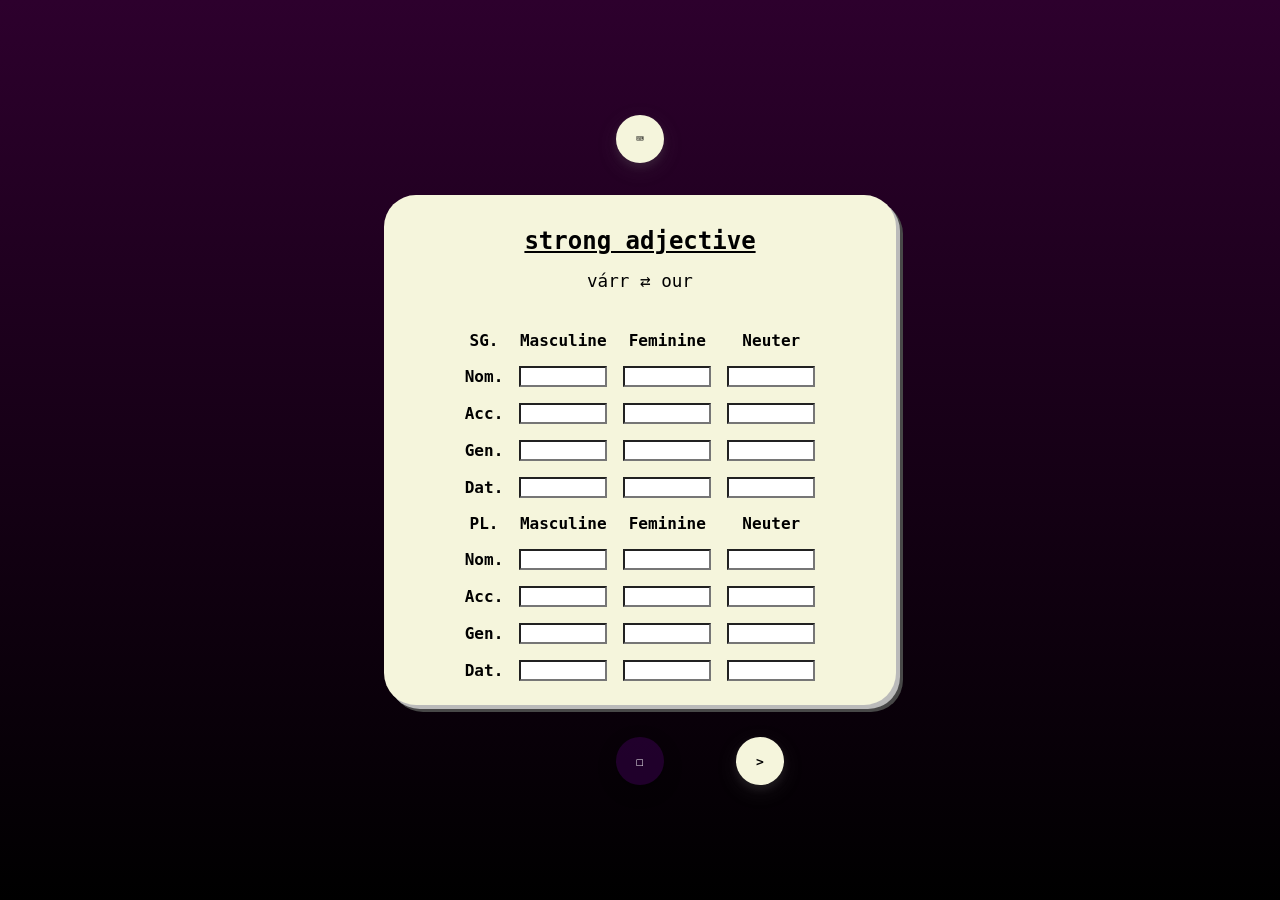
<file: languageLearner/grammar_questions/index.html>
<!DOCTYPE html>
<html>
<head>

<title>Grammar Questions</title>
<link rel="icon" href="data:image/svg+xml,<svg xmlns=%22http://www.w3.org/2000/svg%22 viewBox=%220 0 100 100%22><text y=%22.9em%22 font-size=%2290%22>ᚴᚴ</text></svg>">

<link rel="stylesheet" type="text/css" href="../main.css">
<link rel="stylesheet" type="text/css" href="style.css">
<meta name="viewport" content="width=device-width, initial-scale=1.0">
</head>
<body>
<div id="Background">
</div>
<div id="Forground">
    <div id="KeyboardContainer"></div>
    <div class="container" id="ContainerCards">
        <div class="container"id="ContainerCardSettings">
            <div class="button" id="ContainerCardSettingsButtonMiddle" onclick="toggleKeyboard()">⌨️</div>
        </div>
        <div class="popUp"id="ContainerCard">
            <div id="infoQuestion">
                <div id="title" id="ViwerContainerTitle" onclick="openGrammarHTML()">
                </div>
                <div id="word_translated" id="ViwerContainerwordAndTranslate">
                </div>
            </div>
            <div id="solEnter">
                <table>
                    <tr>
                        <td></td>
                        <td><div>Singular</div></td>
                        <td><div>Plural</div></td>
                    </tr>
                    <tr>
                        <td><div>Nominative</div></td>
                        <td><input type="text" value="00"></td>
                        <td><input type="text" value="01"></td>
                    </tr>
                    <tr>
                        <td><div>Accusative</div></td>
                        <td><input type="text" value="10"></td>
                        <td><input type="text" value="11"></td>
                    </tr>
                    <tr>
                        <td><div>Genitive</div></td>
                        <td><input type="text" value="20"></td>
                        <td><input type="text" value="21"></td>
                    </tr>
                    <tr>
                        <td><div>Dative</div></td>
                        <td><input type="text" value="30"></td>
                        <td><input type="text" value="31"></td>
                    </tr>
                </table>
            </div>
        </div>
        <div class="container"id="ContainerCardButtons">
            <div class="button" id="ContainerCardButtonLast" onclick="displayQuestion(curId-1)"><</div>
            <div class="button" id="ContainerCardButtonReveal" onclick="checkSol()">☐</div>
            <div class="button" id="ContainerCardButtonNext" onclick="displayQuestion(curId+1)">></div>
        </div>
    </div>
</div>
<script>
    const data = [
        ["strong adjective", "várr", "our", [["várr","váran","várs","várum","várir","vára","vára","várum"],["vár","vára","várar","vári","várar","várar","vára","várum"],["várt","várt","várs","váru","vár","vár","vára","várum"]],[[["SG."],["Masculine"],["Feminine"],["Neuter"]],[["Nom."],[false],[false],[false]],[["Acc."],[false],[false],[false]],[["Gen."],[false],[false],[false]],[["Dat."],[false],[false],[false]],[["PL."],["Masculine"],["Feminine"],["Neuter"]],[["Nom."],[false],[false],[false]],[["Acc."],[false],[false],[false]],[["Gen."],[false],[false],[false]],[["Dat."],[false],[false],[false]]]],
        ["strong adjective", "okkarr", "our two", [["okkarr","okkarn","okkars","okkurum","okkarir","okkara","okkara","okkurum"],["okkur","okkara","okkarar","okkari","okkarar","okkarar","okkara","okkurum"],["okkart","okkart","okkars","okkǫru","okkur","okkur","okkara","okkurum"]],[[["SG."],["Masculine"],["Feminine"],["Neuter"]],[["Nom."],[false],[false],[false]],[["Acc."],[false],[false],[false]],[["Gen."],[false],[false],[false]],[["Dat."],[false],[false],[false]],[["PL."],["Masculine"],["Feminine"],["Neuter"]],[["Nom."],[false],[false],[false]],[["Acc."],[false],[false],[false]],[["Gen."],[false],[false],[false]],[["Dat."],[false],[false],[false]]]],
        ["strong adjective", "yðvarr", "you'alls", [["yðvarr","yðvarn","yðvars","yðvurum","yðvarir","yðvara","yðvara","yðvurum"],["yðvur","yðvara","yðvarar","yðvari","yðvarar","yðvarar","yðvara","yðvurum"],["yðvart","yðvart","yðvars","yðvuru","yðvur","yðvur","yðvara","yðvurum"]],[[["SG."],["Masculine"],["Feminine"],["Neuter"]],[["Nom."],[false],[false],[false]],[["Acc."],[false],[false],[false]],[["Gen."],[false],[false],[false]],[["Dat."],[false],[false],[false]],[["PL."],["Masculine"],["Feminine"],["Neuter"]],[["Nom."],[false],[false],[false]],[["Acc."],[false],[false],[false]],[["Gen."],[false],[false],[false]],[["Dat."],[false],[false],[false]]]],
        ["strong adjective", "ykkarr", "you'all two's", [["ykkarr","ykkarn","ykkars","ykkurum","ykkarir","ykkara","ykkara","ykkurum"],["ykkur","ykkara","ykkarar","ykkari","ykkarar","ykkarar","ykkara","ykkurum"],["ykkart","ykkart","ykkars","ykkuru","ykkur","ykkur","ykkara","ykkurum"]],[[["SG."],["Masculine"],["Feminine"],["Neuter"]],[["Nom."],[false],[false],[false]],[["Acc."],[false],[false],[false]],[["Gen."],[false],[false],[false]],[["Dat."],[false],[false],[false]],[["PL."],["Masculine"],["Feminine"],["Neuter"]],[["Nom."],[false],[false],[false]],[["Acc."],[false],[false],[false]],[["Gen."],[false],[false],[false]],[["Dat."],[false],[false],[false]]]]
    ]
    let curId = 0
    displayQuestion(0)


    
    function checkSol() {
        let wordInfo = data[curId]
        if(wordInfo.length > 6) {return}

        let wordVariations = wordInfo[3]
        let userInput = wordInfo[5]
        let mistake = false

        for(let x=0; x<wordVariations.length;x++) {
            if(Array.isArray(wordVariations[0])) {
                for(let y=0; y<wordVariations[0].length;y++) {
                    const input = userInput[x][y]
                    const correct = wordVariations[x][y]
                    const equal = chechIfEqual(correct,input)
                    console.log(x,y,equal)
                    if(!equal) {
                        mistake = true
                        document.getElementById(`input${x}:${y}`).value += " ≠ " + correct
                        userInput[x][y] += " ≠ " + correct
                    }else {
                        document.getElementById(`input${x}:${y}`).value += " ✔"
                        userInput[x][y] += " ✔"
                    }
                    document.getElementById(`input${x}:${y}`).style.color = equal ? "darkgreen" : "darkred"
                }
            }else {
                const input = userInput[x]
                const correct = wordVariations[x]
                const equal = chechIfEqual(correct,input)
                if(!equal) {
                    mistake = true
                    document.getElementById(`input${0}:${x}`).value += " ≠ " + correct
                    userInput[x] += " ≠ " + correct
                }else {
                    document.getElementById(`input${0}:${x}`).value += " ✔"
                    userInput[x] += " ✔"
                }
            }
        }
        wordInfo.push(mistake)

    }
    function chechIfEqual(correct,input) {
        const modifiedInput = input.replaceAll(" ","").toLowerCase()
        const modifiedCorrect= correct.replaceAll(" ","").toLowerCase()
        if(modifiedCorrect == modifiedInput) {return true}
        return false
    }

    //display the current question based on id
    function displayQuestion(id) {
        curId = id

        //refres any UI elements
        refreshHTML()


        let wordInfo = data[id]
        let wordVariations = wordInfo[3]
        const tablePreData = wordInfo[4]

        //display the info for the word
        document.getElementById("title").textContent = wordInfo[0]
        document.getElementById("word_translated").textContent = `${wordInfo[1]} ⇄ ${wordInfo[2]}`

        //get user input, when not existing generate the table
        let userInput = wordInfo?.[5]
        if(!userInput) {
            userInput = generateUserInputTable(wordVariations)
            wordInfo[5] = userInput
        }

        // reset the div, generate and appen the table viewer
        document.getElementById("solEnter").innerHTML = ""
        const table = generateTableViewer(tablePreData,wordVariations,userInput)
        document.getElementById("solEnter").appendChild(table) 

    }

    //refreshes the cardButtons and the progressBar
    function refreshHTML() {

        //when there card curId-1 does not exist, hide the button
        if(curId <= 0) {
            document.getElementById("ContainerCardButtonLast").style.visibility = "hidden"
        }else {
            document.getElementById("ContainerCardButtonLast").style.visibility = "visible"
        }

        //when there card curId+1 does not exist, change the button to end screen open
        if(curId+1 >= data.length) {
            document.querySelector("#ContainerCardButtonNext").textContent = "⟳";
        }else {
            document.querySelector("#ContainerCardButtonNext").textContent = ">";
        }
    }

    //generate the table html, using the structure, the variations and the previos user input
    function generateTableViewer(tablePreData,wordVariations,userInput) {
        
        let table = createElement("table",false,"ViewerTable","ViewerTable")
    
        //keeping track of the row for variations seperately
        let displayRowCount = -1

        //looping through the preData 
        for(let tableRow=0; tableRow<tablePreData.length; tableRow++) {

            const row = tablePreData[tableRow]
            const rowHTML = createElement("tr",false,`ViewerTableRow${tableRow}`,"ViewerTableRow")

            //keeping track of the col for variations seperately
            let displayColCount = 0
            for(let tableCol=0; tableCol<row.length; tableCol++) {

                const [cell,color] = row[tableCol]
                const cellHTML = createElement("td",false,`ViewerTableCell${tableRow}:${tableCol}`,"ViewerTableCell")
                if(color) {cellHTML.style.background = color}

                //when cell content display it otherways take the word variation
                if(cell) {
                    cellHTML.classList.add("PreDefinedCell")
                    cellHTML.textContent = cell
                }else {
                    //change the varaition row when  this is a new row
                    if(displayColCount==0) {displayRowCount+=1}
                
                    //create the input for the cell
                    const inputHtml = createElement("input",false,`input${displayColCount}:${displayRowCount}`,"inputCell")

                    //getting the correct variation and user input, based on data structure
                    const wordVariation = Array.isArray(wordVariations[0]) ? wordVariations[displayColCount][displayRowCount] : wordVariations[displayRowCount]
                    const userWordInput = Array.isArray(userInput[0]) ? userInput[displayColCount][displayRowCount] : userInput[displayRowCount]

                    inputHtml.value = userWordInput 
        
                    //when there was previosly a wrong input color the text red, if it was right green otherwise basic black
                    if(inputHtml.value.includes("≠")) {
                        inputHtml.style.color = "darkred"
                    }else if(inputHtml.value.includes("✔")) {
                        inputHtml.style.color = "darkgreen"
                    }
                    
                    // saving the current indexes so they wont get overwritten on the next loop
                    const currentDisplayColCount = displayColCount;
                    const currentDisplayRowCount = displayRowCount;
                    //on any change save the user input
                    inputHtml.addEventListener("change",()=> {
                        if(Array.isArray(userInput[0])) {
                            userInput[currentDisplayColCount][currentDisplayRowCount] = inputHtml.value 
                        }else {
                            userInput[currentDisplayColCount] = inputHtml.value 
                        } 
                    })
                    
                    //add the corrrect tags append it to the table
                    cellHTML.classList.add("viewerCell")
                    cellHTML.appendChild(inputHtml)
                    displayColCount += 1
                }

                rowHTML.appendChild(cellHTML)
            }
            table.appendChild(rowHTML)
        }

        return table
    } 

    //generate the user input table if not existing
    function generateUserInputTable(wordVariations) {
        const userInput = []
        for(let x=0; x<wordVariations.length;x++) {
            if(Array.isArray(wordVariations[0])) {
                let col = []
                for(let y=0; y<wordVariations[0].length;y++) {
                    col.push("")
                }
                userInput.push(col)
            }else {
                userInput.push("")
            }
        }
        return userInput
    }

    //create an element
    function createElement(type,text,id,classList,parentID=false) {
        const element = document.createElement(type)
        if(text){element.textContent = text}
        if(id){element.id = id}
        if(classList){element.classList = classList}
        if(parentID){document.getElementById(parentID).appendChild(element)}
        return element
    }

</script>
</body>
</html>
</file>
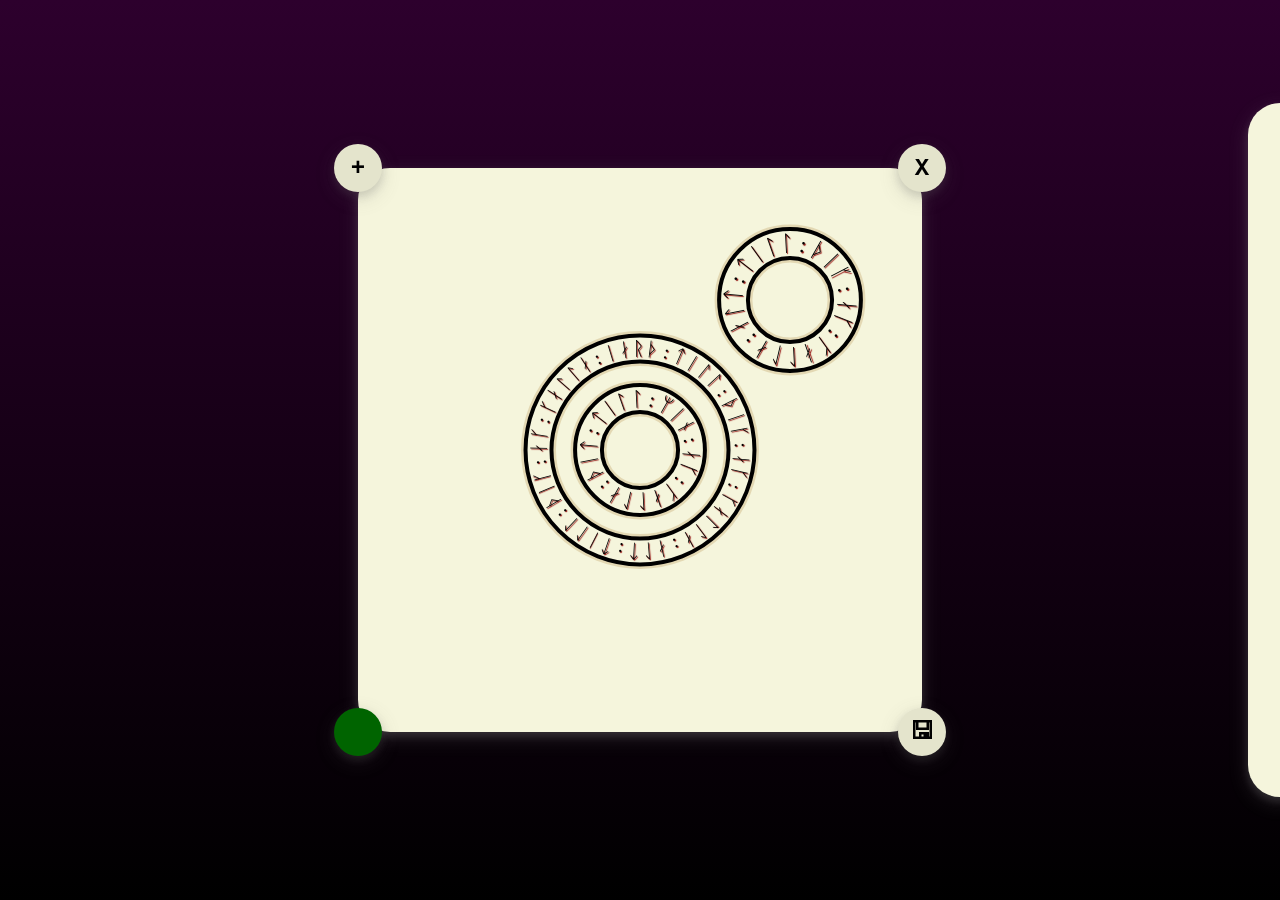
<file: languageLearner/magic_visualizer/index.html>
<!DOCTYPE html>
<html>
<head>

<title>Rune Circle Visualizer</title>
<link rel="icon" href="data:image/svg+xml,<svg xmlns=%22http://www.w3.org/2000/svg%22 viewBox=%220 0 220 100%22><text x=%2250%%22 y=%2280%22 font-size=%2295%22 font-weight=%22bold%22 text-anchor=%22middle%22>ᚱᛋᚢ</text></svg>">

<link href="https://fonts.googleapis.com/css2?family=Cinzel:wght@500;700&display=swap" rel="stylesheet">
<link rel="stylesheet" type="text/css" href="../main.css">
<link rel="stylesheet" type="text/css" href="style.css">

<meta name="viewport" content="width=device-width, initial-scale=1.0"></head>
</head>
<body>
<div id="Background">
</div>
<div id="Forground">
    <div class="popUp" id="main">
        <canvas id="canvas" width="500" height="500" style="background-color: beige;"></canvas>
        <div id="create" class="buttonCircle" onclick="circles.push(new magicCircle(250,250,50,'',defaultDrawConfigs))">+</div>
        <div id="delete" class="buttonCircle" onclick="deleteElement()">X</div>
        <div id="downloadPNG" class="buttonCircle" onclick="downloadCanvas('canvas','magic-Circle-draft.png')">🖫</div>
        <div id="downloadVideo" class="buttonCircle" onclick="toggleVideoRecording()"></div>
    </div>
    <div id="hoverInfo" >Info</div>

    <div class="popUp" id="circleSettings" >

    </div>
</div>
<script>
    let mediaRecorder;
    let recordedChunks = [];
    let isRecording = false;
    function toggleVideoRecording() {
        document.getElementById("downloadVideo").style.background = !isRecording ? "darkred" : "darkgreen"
        if(isRecording) {
            mediaRecorder.stop();
            isRecording = false;
            return
        }
        const videoStream = canvas.captureStream(60); 
        mediaRecorder = new MediaRecorder(videoStream, {
            mimeType: 'video/webm; codecs=vp9'
        });
        mediaRecorder.ondataavailable = (event) => {
            if (event.data.size > 0) {
                recordedChunks.push(event.data);
            }
        };
        mediaRecorder.onstop = exportVideo;
        mediaRecorder.start();
        isRecording = true;
        frameCounter = 0;
    }
    function exportVideo() {
        const blob = new Blob(recordedChunks, {
            type: 'video/webm'
        });
        const url = URL.createObjectURL(blob);
        const a = document.createElement('a');
        a.href = url;
        a.download = 'canvas-animation.webm';
        a.click();
        window.URL.revokeObjectURL(url);
        recordedChunks = []; 
        console.log("Video downloaded successfully!");
    }
    function deleteElement(id=false) {
        if(id) {circles.pop(id)}
        else if(focusObject || focusObject==0) {circles.pop(focusObject)}
        //()
    }
    let defaultDrawConfigs = {
        "textColor": "black",
        "textShadow": "darkred",
        "useRunes": true,
        "useSeperator": ":",
        "drawRadiusCircle": false,
        "drawLinesToCenter": false,
        "drawOuterCircle": "#000000",
        "drawInnerCircle": "#000000",
        "paddingOuterCircle": 5,
        "paddingInnerCircle": 2,
        "shadowsCircle": 2.5,
        "shadowsColor": "#d1bc8a80",
        "baseAngle": 90,
        "angleSpeed": 5,
    }
    let defaultDrawConfigsInfoDisplay = {
        "textColor": ["color",false,"#000000"],
        "textShadow": ["color",true,"darkred"],
        "useRunes": ["checkbox",false,true],
        "useSeperator": ["text",true,":"],
        "drawRadiusCircle": ["color",true,"#000000"],
        "drawLinesToCenter": ["color",true,"#000000"],
        "drawOuterCircle": ["color",true,"#000000"],
        "drawInnerCircle": ["color",true,"#000000"],
        "paddingOuterCircle": ["number",false,5],
        "paddingInnerCircle": ["number",false,2],
        "shadowsCircle": ["number",true,2.5],
        "shadowsColor": ["color",false,"#d1bc8a80"],
        "baseAngle": ["number",false,0],
        "angleSpeed": ["number",true,0],
    }
    function createElement(type,text,id,classList) {
        const element = document.createElement(type)
        if(text){element.innerHTML = text}
        if(id){element.id = id}
        if(classList){element.classList = classList}
        return element
    }
    let editCircle = NaN
    function initSettings(circleID) {
        console.log("circleID")
        const circleSettings = document.getElementById("circleSettings")
        circleSettings.innerHTML = ""
        if(circleID != 0 && !circleID) {
            console.log("circleID")
            circleSettings.style.width = "fit-content"
            editCircle = NaN
            return
        }
        editCircle = circleID
        circle = circles[circleID]
        const circleProp = circle.drawConfigs
        circleSettings.style.width = "20vw"
        circleSettings.appendChild(createElement("div","Circle Settings","settings-title",false))
        let containerCount = 0

        
        const container = createElement("div",false,"containerGenerell","container-settings")
        const title = createElement("div","Generell Settings:","titleGenerell","title")
        container.appendChild(title)

        const labelText = createElement("label","<br>inscription: ","labelText"+containerCount,"label")
        const inputText= createElement("input",false,"inputText"+containerCount,"text")
        inputText.type = "text"
        inputText.value = circle.text || "_"
        labelText.appendChild(inputText)
        inputText.addEventListener('input', (event) => {
            circle.text = event.target.value
            //()
        });
        container.appendChild(labelText)

        const labelX = createElement("label","<br>x: ","labelX"+containerCount,"label")
        const inputX = createElement("input",false,"inputX"+containerCount,"text")
        inputX.type = "number"
        inputX.value = circle.x || 1
        labelX.appendChild(inputX)
        inputX.addEventListener('input', (event) => {
            circle.x = parseFloat(event.target.value) || 0;
            //()
        });
        container.appendChild(labelX)

        const labelY = createElement("label","y: ","labelY"+containerCount,"label")
        const inputY = createElement("input",false,"inputY"+containerCount,"text")
        inputY.type = "number"
        inputY.value = circle.y || 1
        labelY.appendChild(inputY)
        inputY.addEventListener('input', (event) => {
            circle.y = parseFloat(event.target.value) || 0;
            //()
        });
        container.appendChild(labelY)

        const labelR = createElement("label","<br>r: ","labelZ"+containerCount,"label")
        const inputR = createElement("input",false,"inputZ"+containerCount,"text")
        inputR.type = "number"
        inputR.value = circle.r || 1
        labelR.appendChild(inputR)
        inputR.addEventListener('input', (event) => {
            circle.r = parseFloat(event.target.value) || 1;
            //()
        });
        container.appendChild(labelR)


        circleSettings.appendChild(container)

        const titleAdvanced = createElement("div","Advanced Settings:","titleAdvanced","title")
        circleSettings.appendChild(titleAdvanced)



        for(const [key,value] of Object.entries(defaultDrawConfigsInfoDisplay)) {
            const container = createElement("div",false,"container"+containerCount,"container-settings")
            const title = createElement("div",key,"title"+containerCount,"title")
            container.appendChild(title)
            const containerMainInput = createElement("div",false,"containerMainInput"+containerCount,"containerMainInput")
            let globalInput = NaN
            if(value[0] == "color") {
                const label = createElement("label","select color: ","colorLabel"+containerCount,"label")
                const input = createElement("input",false,"colorInput"+containerCount,"circleColor")
                input.type = "color"
                input.value = circleProp[key] || "#000000"
                globalInput = input
                label.appendChild(input)
                containerMainInput.appendChild(label)
                input.addEventListener('change', (event) => {
                    circleProp[key] = event.target.value
                    //()
                });
            }else if(value[0] == "number") {
                const label = createElement("label","input number: ","numberLabel"+containerCount,"label")
                const input = createElement("input",false,"numberInput"+containerCount,"text")
                input.type = "number"
                input.value = circleProp[key] || 1;
                globalInput = input
                label.appendChild(input)
                containerMainInput.appendChild(label)
                input.addEventListener('input', (event) => {
                    circleProp[key] = parseFloat(event.target.value) || 1;
                    //()
                });
            }else if(value[0] == "text") {
                const label = createElement("label","input text: ","textLabel"+containerCount,"label")
                const input = createElement("input",false,"textInput"+containerCount,"text")
                input.type = "text"
                input.value = circleProp[key] || ""
                globalInput = input
                label.appendChild(input)
                containerMainInput.appendChild(label)
                input.addEventListener('input', (event) => {
                    circleProp[key] = event.target.value
                    //()
                });
            }else if(value[0] == "checkbox") {
                const label = createElement("label","toggle: ","checkBoxLabel"+containerCount,"label")
                const switchContainer = createElement("label",false,"switch-container"+containerCount,"switch-container")
                const input = createElement("input",false,"checkboxInput"+containerCount,"magicToggle")
                const span = createElement("span",false,"slider"+containerCount,"slider")
                input.type = "checkbox"
                input.checked = circleProp[key]
                label.appendChild(switchContainer)
                switchContainer.appendChild(input)
                switchContainer.appendChild(span)
                containerMainInput.appendChild(label)
                input.addEventListener('change', (event) => {
                    circleProp[key] = event.target.checked
                    //()
                });
            }
            if(value[1]) {
                const label = createElement("label","enable: ","checkBoxLabel"+containerCount,"containerEnableCheckBox")
                const switchContainer = createElement("label",false,"switch-container"+containerCount,"switch-container")
                const input = createElement("input",false,"checkboxInput"+containerCount,"magicToggle")
                const span = createElement("span",false,"slider"+containerCount,"slider")
                input.type = "checkbox"
                input.checked = circleProp[key]
                containerMainInput.style.visibility = circleProp[key] ? "visible" : "hidden"
                label.appendChild(switchContainer)
                switchContainer.appendChild(input)
                switchContainer.appendChild(span)
                container.appendChild(label)
                input.addEventListener('change', (event) => {
                    console.log(circleProp[key],defaultDrawConfigsInfoDisplay[key],event.target.checked)
                    if (event.target.checked) {
                        containerMainInput.style.visibility = "visible"
                        console.log(circleProp[key],defaultDrawConfigsInfoDisplay[key])
                        circleProp[key] = defaultDrawConfigsInfoDisplay[key][2]
                    } else {
                        containerMainInput.style.visibility = "hidden"
                        circleProp[key] = false
                    }
                    //()
                });
            }
            container.appendChild(containerMainInput)
            circleSettings.appendChild(container)
            containerCount += 1
        }
    }
    const hoverInfo = document.getElementById("hoverInfo")

    const canvas = document.getElementById("canvas")
    const ctx = canvas.getContext("2d");
    ctx.imageSmoothingEnabled = false;

    let focusObject = NaN
    canvas.addEventListener("mousemove", function (event) {
        let detectedCol = false

        const rect = canvas.getBoundingClientRect();
        const mouseX = event.clientX - rect.left;
        const mouseY = event.clientY - rect.top;

        for(let i=0; i<circles.length; i++) {
            const circle = circles[i]
            col = circle.checkCol(mouseX,mouseY,2)
            if(col) {
                detectedCol = true
                displayInfoCircle(i)
                focusObject = i
            }
        }
        if(!detectedCol) {
            focusObject = NaN
            hoverInfo.style.display = "none"
        }else {
            hoverInfo.style.display = "inline-block"
            hoverInfo.style.left = event.clientX + 10 + "px"
            hoverInfo.style.top = event.clientY + 10 + "px"
        }
    });
    canvas.addEventListener("click", function () {
        initSettings(focusObject)
    });
    function downloadCanvas(canvasId, filename = 'my-canvas.png') {
        const canvas = document.getElementById(canvasId);
        const dataURL = canvas.toDataURL('image/png');
        const link = document.createElement('a');
        link.download = filename;
        link.href = dataURL;
        link.click();
    }
    function displayInfoCircle(circleID,forceUpdate=false) {
        if(focusObject == circleID && !forceUpdate) {return}
        const circle = circles[circleID]
        hoverInfo.textContent= circle.displayText


    }

    const runeTable = {
        "f": "ᚠ",

        "u": "ᚢ",
        "ú": "ᚢ",
        "v": "ᚢ",
        "w": "ᚢ",
        "o": "ᚢ",
        "ó": "ᚢ",
        "y": "ᚢ",
        "ý": "ᚢ",
        "ø": "ᚢ",
        "ǿ": "ᚢ",

        "a": "ᛅ",
        "á": "ᛅ",
        "ǫ": "ᛅ",
        "æ": "ᛅ",
        "e": "ᛅ",

        "i": "ᛁ",
        "í": "ᛁ",
        "j": "ᛁ",
        "é": "ᛁ",

        "d": "ᛏ",
        "t": "ᛏ",

        "k": "ᚴ",
        "g": "ᚴ",

        "þ": "ᚦ",
        "ð": "ᚦ",

        "r": "ᚱ",
        "z": "ᛦ",

        "h": "ᚼ",

        "n": "ᚾ",

        "s": "ᛋ",
        "z": "ᛋ",
        "c": "ᛋ", 

        "b": "ᛒ",
        "p": "ᛒ", 

        "m": "ᛘ",

        "l": "ᛚ", 

        "n": "ᚾ"
    }
    function drawCircle(x,y,r,lineWidth,fillColor,strokeStyle,filter=false) {
        ctx.save();
        ctx.filter = lineWidth || "none";
        ctx.lineWidth = lineWidth || 1;
        ctx.fillStyle = fillColor || "transparent"; 
        ctx.strokeStyle = strokeStyle || "transparent";
        ctx.beginPath()
        ctx.arc(x, y, r, 0, 2 * Math.PI);
        if(fillColor) {
            ctx.fill();
        }
        if(strokeStyle) {
            ctx.stroke();
        }
        ctx.filter = "none";
        ctx.restore();
    }
    function drawLine(x1,y1,x2,y2,lineWidth,fillColor,strokeStyle) {
        ctx.save();
        ctx.lineWidth = lineWidth || 1;
        ctx.fillStyle = fillColor || "transparent"; 
        ctx.strokeStyle = strokeStyle || "transparent";
        ctx.moveTo(x1,y1)
        ctx.lineTo(x2,y2)
        if(fillColor) {
            ctx.fill();
        }
        if(strokeStyle) {
            ctx.stroke();
        }
        ctx.restore();
    }
    
    class magicCircle {
        constructor(x,y,r,text,drawConfigs = defaultDrawConfigs) {
            this.x = x
            this.y = y
            this.r = r
            this.text = text
            this.displayText = (drawConfigs["useSeperator"]) ? text.trim().replaceAll(" ",drawConfigs["useSeperator"]) + drawConfigs["useSeperator"] : text.trim()
            this.drawConfigs = structuredClone(drawConfigs)
            this.fontSize = 50*(r/110)*(22/this.displayText.length)

            this.draw()

        }
        checkCol(otherX,otherY,otherR) {
            const dx = this.x - otherX
            const dy = this.y - otherY
            const d = Math.sqrt(dx**2 + dy**2)

            const maxD = (this.r + this.fontSize/2 + this.drawConfigs["paddingOuterCircle"]) + otherR
            const minD = (this.r - this.fontSize/2 - this.drawConfigs["paddingInnerCircle"]) + otherR
            if(d < maxD && d > minD) {
                return true
            }
        }
        draw(frameCounter=false) {
            let drawConfigs = this.drawConfigs 
            let x = this.x
            let y = this.y
            let r = this.r
            const baseTextLength = this.text.trim().length || 1; 
            let text = (drawConfigs["useSeperator"]) 
                ? (this.text.trim().replaceAll(" ",drawConfigs["useSeperator"]) + drawConfigs["useSeperator"] )
                : (this.text.trim()+" ")
            if(!baseTextLength) { text = "_"; baseTextLength = 1}
            this.displayText = text

            const textLength = text.length
            const fontSize = Math.min((50 * (r / 120) * (20 / baseTextLength)), 60);
            this.fontSize = fontSize;
            if(!textLength) {text = "_"}

            const angleStep = (2*Math.PI) / textLength

            this.fontSize = fontSize
            
            if(drawConfigs["drawRadiusCircle"]) {
                drawCircle(x,y,r,4,false,drawConfigs["drawRadiusCircle"])
            }

            if(drawConfigs["drawOuterCircle"]) {
                if(drawConfigs["shadowsCircle"]) {
                    drawCircle(
                        x, y,
                        r + fontSize/2 + drawConfigs["paddingOuterCircle"] + drawConfigs["shadowsCircle"],
                        4, false,
                        drawConfigs["shadowsColor"] || drawConfigs["drawOuterCircle"] + "10"
                    );
                }
                drawCircle(x, y, r + fontSize/2 + drawConfigs["paddingOuterCircle"], 4, false, drawConfigs["drawOuterCircle"]);
            }

            if(drawConfigs["drawInnerCircle"]) {
                if(drawConfigs["shadowsCircle"]) {
                    drawCircle(
                        x, y,
                        r - fontSize/2 - drawConfigs["paddingInnerCircle"] - drawConfigs["shadowsCircle"],
                        4, false,
                        drawConfigs["shadowsColor"] || drawConfigs["drawInnerCircle"] + "10"
                    );
                }
                drawCircle(x, y, r - fontSize/2 - drawConfigs["paddingInnerCircle"], 4, false, drawConfigs["drawInnerCircle"]);
            }

            ctx.save();
            ctx.font = fontSize + "px 'Uncial Antiqua'";
            ctx.textBaseline = "middle";
            ctx.textAlign = "center";
            ctx.fillStyle = drawConfigs["textColor"];
            
            let baseAngle = -0.5*Math.PI + ((drawConfigs["baseAngle"]/180)*Math.PI)

            if(frameCounter && drawConfigs["angleSpeed"]) {
                baseAngle += ((drawConfigs["angleSpeed"]/180)*Math.PI) * frameCounter
            } 
            for(let i=0; i<textLength; i++) {
                const rawAngle = angleStep*i
                const circleAngle = baseAngle + rawAngle

                const circleY = y + (r * Math.sin(circleAngle))
                const circleX = x + (r * Math.cos(circleAngle))

                if(drawConfigs["drawLinesToCenter"]) {
                    const outerX = x + ((drawConfigs["drawRadiusCircle"] ? r : (r-fontSize/2)-drawConfigs["paddingInnerCircle"]) * Math.cos(circleAngle))
                    const outerY = y + ((drawConfigs["drawRadiusCircle"] ? r : (r-fontSize/2)-drawConfigs["paddingInnerCircle"]) * Math.sin(circleAngle))
                    drawLine(x,y,outerX,outerY,2,false,drawConfigs["drawLinesToCenter"])
                }

                let char = text[i]
                if(drawConfigs["useRunes"]) {
                    char = runeTable[char] ?? runeTable[char.toLowerCase()] ?? char
                }
                ctx.save();
                
                if(drawConfigs["textShadow"]) {
                    ctx.shadowColor = drawConfigs["textShadow"];
                    ctx.shadowBlur = 1;
                    ctx.shadowOffsetX = fontSize/20;
                    ctx.shadowOffsetY = fontSize/20;
                }
                ctx.translate(circleX, circleY);
                ctx.rotate(circleAngle +0.5*Math.PI);

                ctx.fillText(char,0,0);
                ctx.restore();
            }
            ctx.restore(); 
        }
    }
    function idk() { /*redraw()*/
        frameCounter = -1
        ctx.clearRect(0,0,500,500)
        let drawFrame = false
        for(let circle of circles) {
            circle.draw()
            if(circle.drawConfigs["angleSpeed"]) {drawFrame=true}
        }
        console.log(drawFrame)
    }
    let frameCounter = 0
    function drawFrames() {
        ctx.clearRect(0,0,500,500)
        frameCounter += 1/60
        console.log(frameCounter)
        for(let circle of circles) {
            circle.draw(frameCounter)
        }
        if(frameCounter >= -1) {requestAnimationFrame(drawFrames)}
    }
    let circles = [
        new magicCircle(250,250,100,"Ek kalla eld till þik Ek kalla jǫrð till þik"),
        new magicCircle(250,250,50,"Ek kalla þit till mín"),
        new magicCircle(400,100,55,"Ek kalla eld till þik")
    ]
    initSettings(NaN)
    drawFrames()
</script>
</body>
</html>
</file>
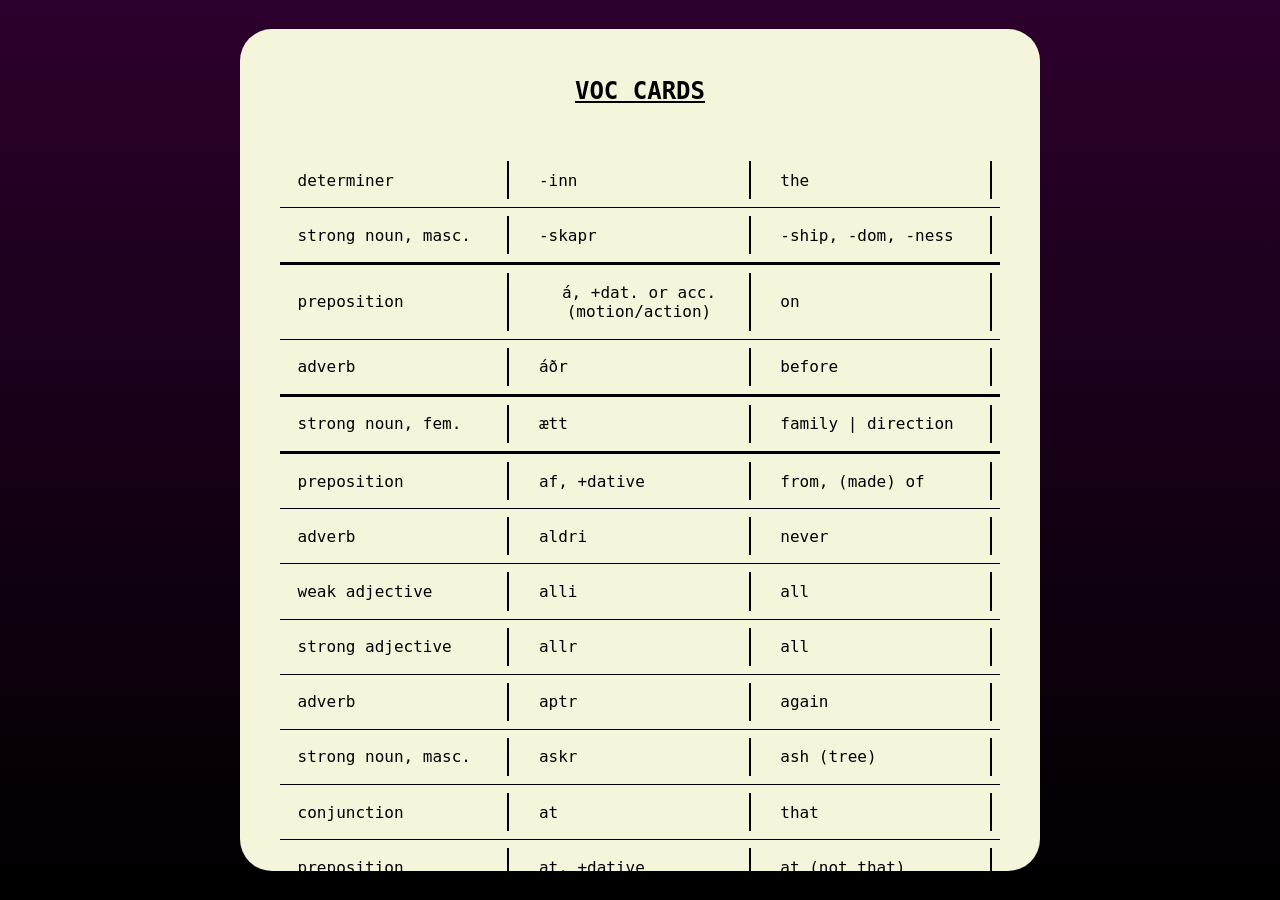
<file: languageLearner/voc_viewer/index.html>
<!DOCTYPE html>
<html>
<head>
    
<title>Voc Viewer</title>
<link rel="icon" href="data:image/svg+xml,<svg xmlns=%22http://www.w3.org/2000/svg%22 viewBox=%220 0 100 100%22><text y=%22.9em%22 font-size=%2290%22>ᛋ</text></svg>">

<link rel="stylesheet" type="text/css" href="../main.css">
<link rel="stylesheet" type="text/css" href="main.css">

<meta name="viewport" content="width=device-width, initial-scale=1.0"></head>

</head>
<body>
<div id="Background">
</div>
<div id="Forground">
    <div class="container" id="Container">
        <div class="display"id="ContainerInfo">
            VOC CARDS
        </div>
        <div class="display"id="ContainerMain">
        </div>
    </div>
    <div class="container" id="ContainerViewer">
        <div id="closeButton" class="button" onclick="document.getElementById('ContainerViewer').style.display = 'none'; 
            window.location.hash = ''">X</div>
            <div class="title" id="ViwerContainerTitle" onclick="openGrammarHTML()">
            </div>
            <div class="title" id="ViwerContainerwordAndTranslate">
            </div>
            <div class="container" id="ViwerContainerInfo">
            </div>
    </div>
</div>
<script>

    const allVariationFileTypes = ["weak_noun","strong_noun","pronoun","weak_verb","strong_verb","weak_adjective","strong_adjective","determiner"]
    const loaded_files = {}
    let [curWord,curType] = [NaN,NaN]

    //based on what datapoint to sort
    let sorting_type = 1

    //on title click open the grammar page to the current type
    function openGrammarHTML() {
        if(!curType) {return}
        const link = '../grammar_viewer/#' + curType
        window.open(link, "_blank")
    }

    // load the Viewer using word Data out of respective file
    async function loadViewerWord(wordData) {
        const type = wordData[0].split(",")[0].trim().replaceAll(" ","_")
        const file = `${type}_questions`
        curType = type
        console.log(type)
        const hasVariations = allVariationFileTypes.includes(type)
        console.log(hasVariations)

        //displaying title
        const Title = document.getElementById("ViwerContainerTitle")
        Title.textContent = wordData[0]

        //displaying cur Word and its translation
        const wordAndTranslate = document.getElementById("ViwerContainerwordAndTranslate")
        wordAndTranslate.textContent = `${wordData[1]} ⇔ ${wordData[2]}`

        //emptying the container for the table
        const container = document.getElementById("ViwerContainerInfo")
        container.textContent = ""

        //only display the table if variation exists
        if(hasVariations) {
            const tablePreData = await getLoadedPreTableFromFile(file)
            const word = await getLoadedWordFromFile(file, wordData)

            //taking the word diffrent variations of the words and the type and getting a finished a html
            const wordInfo = word[3]
            const viewerTable = generateTableViewer(tablePreData,wordInfo)

            //appedning the table to the table container
            container.appendChild(viewerTable)

        }else {
            // if no variations are present tell the user
            container.textContent = "No Variations"
        }

        //enable the viewer
        document.getElementById('ContainerViewer').style.display = 'block';
    }

    //get the variation data out of the correct file
    async function getLoadedPreTableFromFile(file) {

        // if the file didn't get loaded yet, load it
        if(!loaded_files[file]) {
            loaded_files[file] = await loadFile(file)
        }
        const loadedFile = loaded_files[file]

        //reurn the first index of the array
        return loadedFile[0]
    }
    async function getLoadedWordFromFile(file,wordData) {

        // if the file didn't get loaded yet, load it
        if(!loaded_files[file]) {
            loaded_files[file] = await loadFile(file)
        }
        const loadedFile = loaded_files[file]

        //get the words from the second index of the array
        const loadedWords = loadedFile[1]

        //load through the file to find the word and return it
        for(const word of loadedWords) {
            if(word[0] == wordData[0] && word[1] == wordData[1]) {
                return word
            }
        }
    }

    // generating the table viewer for word Variations
    function generateTableViewer(tablePreData,wordInfo) {
        
        let table = createElement("table",false,"ViewerTable","ViewerTable")

        //keeping track of the row for variations seperately
        let displayRowCount = -1

        //looping through the preData 
        for(let tableRow=0; tableRow<tablePreData.length; tableRow++) {

            const row = tablePreData[tableRow]
            const rowHTML = createElement("tr",false,`ViewerTableRow${tableRow}`,"ViewerTableRow")

            //keeping track of the col for variations seperately
            let displayColCount = 0
            for(let tableCol=0; tableCol<row.length; tableCol++) {

                const [cell,color] = row[tableCol]
                const cellHTML = createElement("td",false,`ViewerTableCell${tableRow}:${tableCol}`,"ViewerTableCell")
                if(color) {cellHTML.style.background = color}

                //when cell content display it otherways take the word variation
                if(cell) {
                    cellHTML.classList.add("PreDefinedCell")
                    cellHTML.textContent = cell
                }else {
                    //change the varaition row when  this is a new row
                    if(displayColCount==0) {displayRowCount+=1}

                    //if the the type of the first index is an object treat it as a 2D Array otherwise as a 1D Array
                    const content = typeof wordInfo[0] == "object" ? wordInfo[displayColCount][displayRowCount] : wordInfo[displayRowCount]

                    cellHTML.classList.add("viewerCell")
                    cellHTML.textContent = content
                    displayColCount += 1
                }

                rowHTML.appendChild(cellHTML)
            }
            table.appendChild(rowHTML)
        }

        return table
    }    



    let wordList = NaN
    let alphabet = NaN

    // load files sort it by type and then name and call the row loading
    async function init(params) {
        wordList = await loadFile("words")
        alphabet = await loadFile("alphabet")
        wordList.sort((a, b) => {
            const categoryCompare = a[sorting_type].localeCompare(b[sorting_type]);
            if (categoryCompare !== 0) return categoryCompare;
            return a[1].localeCompare(b[1]);
        });

        load_rows()
    }

    // var for keeping track of row count and adding a border between types
    let rowCount = 0
    let lastRow = false

    //looping though every word and adding a row for it
    function load_rows() {

        for(let i=0; i<wordList.length;i++) {

            wordData = wordList[i]
            add_Row(wordData[0], wordData[1],wordData[2])
        }
    }

    //adding the row
    function add_Row(type,word,translated) {

        //container for the display
        const containerDIV = createElement("div",false,`row${rowCount}`,"Row","ContainerMain")

        //when this word is part of a new type, add a border
        const newRow = [type,word,translated]
        const isNewType = lastRow && (sorting_type ? (lastRow[sorting_type][0] != newRow[sorting_type][0]) : (lastRow[sorting_type] != newRow[sorting_type]))
        console.log(isNewType)
        if(isNewType) {
            containerDIV.style.borderTop = "2px solid black"
        }

        //add the lsitener to open a viewer for the word
        containerDIV.addEventListener("click", () => {
            window.location.hash = "#" + type + "/" + word + "/" + translated
            loadViewerWord([type,word,translated])
        })

        
        //display for type, word in language and its translation

        const typeDIV = createElement("div",String(type),`RowType${rowCount}`,"rowType")
        containerDIV.appendChild(typeDIV)

        const wordDIV = createElement("div",String(word),`RowWord${rowCount}`,"rowWord")
        containerDIV.appendChild(wordDIV)
        
        const translatedDIV = createElement("div",String(translated),`RowTranslated${rowCount}`,"rowTranslated")
        containerDIV.appendChild(translatedDIV)

        // preparing the scene for the next row 
        rowCount += 1
        lastRow = newRow
    }

    //loading the file by name 
    async function loadFile(file_name) {
        try {
            const response = await fetch(`../storage/oldNorse/${file_name}.json`)

            if (!response.ok) {
                throw new Error(`HTTP error! Status: ${response.status}`);
            }

            const allData = await response.json()
            return allData
        } catch (error) {
            console.error("Oops, couldn't load the JSON file:", file_name)
        }
    }

    //creating a element, with attributes to make the code more viewable
    function createElement(type,text,id,classList,parentID=false) {
        const element = document.createElement(type)
        if(text){element.textContent = text}
        if(id){element.id = id}
        if(classList){element.classList = classList}
        if(parentID){document.getElementById(parentID).appendChild(element)}
        return element
    }
    init()

    
    // get the current hash
    let currentHash = decodeURIComponent(window.location.hash.replace("#","")) 
    let [currentType,currentWord,currentTranslated] = ["","",""]
    // when the hash exists, load the viewer for that word
    if(currentHash) {
        [currentType,currentWord,currentTranslated] = currentHash.split("/")
        loadViewerWord([currentType,currentWord,currentTranslated])
    }
</script>
</body>
</html>
</file>
<file: main.css>
#top_Bar {
    text-align: center;
    width: 100%;
    font-size: 3rem;
    text-decoration:underline solid;
    border-bottom: 2px solid black;
    padding: 2rem;
}
#content {
    padding: 2rem;
}
.entry {
    display: grid;
    width: 100%;
    padding: 0.25rem;
    grid-template-columns: 20% 80%;
}

.entry-title {
    grid-column: 2; 
    color: rgb(3, 3, 94);
    text-decoration: underline solid;
    font-size: 2rem;
    padding-bottom: 1rem; 
}

.entry-img {
    grid-column: 1;
    padding: 5%;
    width: 80%;
}

.entry-content {
    grid-column: 2;
    font-size: 1.25rem;
}
.extra-img {
    width: 20px;
    height: 20px;
}
.json_example_button {
    background-color: transparent;
    border: none;
    font-size: 2rem;
}
.json_example {
    display: none;
    font-size: 1rem;
    background-color: rgb(15, 24, 24);
    color: gray;
    font-family: monospace;
    padding: 1rem;
    border-radius: 1rem;
    width: fit-content;
}
</file>
<file: AR3Documentation/style.css>
html,body {
    margin: 0;
    padding: 0;
    width: 100%;
    height: 100%;
    background-image: url('textures/background.png');
    background-repeat: no-repeat;
    background-attachment: fixed;
    background-size: cover;
    background-position: center;
}
 * {
    margin: 0 ;
    padding: 0 ;
    box-sizing: border-box;
}
a, a:visited, a:hover, a:active {
    text-decoration: none;
    color: inherit;
}
ul {
    padding-left: 2rem;
}
#top_Bar {
    text-align: center;
    height: 25dvh;
    width: 100%;
    padding: 0;
    margin: 0;
    display: flow-root;
    box-shadow: 0px 5px 5px -2px rgba(0, 0, 0, 0.5);
}
#top_Bar_title {
    color: white;
    font-family: monospace;
    height: 60%;
    font-size: 3rem;
    padding: 0.5rem;
    box-shadow: 0px 5px 5px -2px rgba(0, 0, 0, 0.5);
    display: flex;
    align-items: center;
    justify-content: center;
}
#top_Bar_navBar {
    display: flex;
    flex-direction: row;
    padding-left: 2rem;
    padding-right: 2rem;
    height:40%;
    background-color: rgb(0, 0, 70);
}
#top_Bar_navBar li {
    list-style-type: none;
    color: white;
    font-size: 1.5rem;
    flex: 1 1 0; 
    flex: 1;
    border: 10px solid transparent;
}
#top_Bar_navBar li a {
    width: 100%;
    height: 100%;
    display: flex;
    align-items: center;
    font-family: monospace;
    justify-content: center;
}
#top_Bar_navBar li:hover {
    border-top: 10px groove white;
    border-bottom: 10px groove white;
}
#content {
    background: rgba(255, 255, 255, 0.75);
    min-height: calc(85dvh - 3rem);
    width: 90%;
    padding: 2rem 4rem 2rem 4rem;
    position: relative;
    left: 50%;
    font-size: 1.25rem;
    transform: translate(-50%, 0%);
    display: flex;
    flex-wrap: wrap;
    background: rgba(255, 255, 255, 0.75);
}
#content-left {
    flex: 1;
}
#content-right {
    padding: 1rem;
    flex: 3;
}
#note {
    flex: 1 1 100%;
    margin-top: 1rem;
}
#content div {
    padding-bottom: 2rem;
}
.content-right-title {
    flex-wrap: 0 0 100%;
    text-align: center;
    font-size:3rem;
    font-family: monospace;
    font-weight: 550;
}
.title-img {
    width: 32px;
    height: 32px;
}
.img-div{
    width: 100%;
}
.content-img {
    width: inherit;
    height: auto;
}
.content-img-title {
    font-size: 1.5rem;
    font-family: monospace;
    font-weight: 550;
    padding-bottom: 0rem !important;
}
.space-header {
    border-bottom: 2px solid black;
    padding-top: 1rem;
    font-family: monospace;
    padding-bottom: 0.25rem;
    margin-bottom: 0.5rem;
}
.properties {
    font-family: monospace; 
}
.sub-spacer {
    width: 100%;
    border-top: 3px dotted black;
    padding-top: 1rem !important;
    padding-bottom: 0.5rem !important;
}
.content-right-title, .content-title {
    flex: 0 0 100%; 
    text-align: center;
    padding-bottom: 2rem;
}
.content-img {
    max-width: 100%;
    height: auto;
    display: block;
}
#top_Bar_navBar li:hover {
    font-weight: 700;
}
a:not(#top_Bar_navBar a):hover{
    font-weight: 600;
    text-decoration: underline;
}
.content-right-title:hover{
    text-decoration: underline;
    font-weight: 500;
}
.content-right-list ul * {
    font-family: monospace;
    display: flex;
    align-items: center;
    gap: 8px;
}
.content-right-list ul li {
    display: list-item;
    list-style-type:circle;
    padding-bottom: 0.5rem;
}
.content-right-list ul li:hover {
    list-style-type:disc;
    text-decoration:underline;
}
.content-right-list ul{
    padding-left: 2rem;
    font-size: 1.25rem;
}
#content-right-description0 {
    text-align: center;
    color: red;
    font-weight: 600;
    font-family: monospace;
}
</file>
<file: AR3UniverseCreator/app.css>
:root {
    --bg-color: rgb(51, 51, 51);
    --font-color: white;
    --bt-color: rgb(2, 2, 78);
}
* {
    box-sizing: border-box;
}
::-webkit-scrollbar {
  width: 0px;
}
::-webkit-scrollbar-track {
  background: transparent; 
  border-radius: 5px;
}
::-webkit-scrollbar-thumb {
  background: #444; 
  border-radius: 5px;
  border: 2px solid #343434; 
}
::-webkit-scrollbar-thumb:hover {
  background: var(--primary-color, #3498db); 
}
body {
    margin: 0;
    padding: 0;
    overflow: hidden;
}
#mainContent {
    background-color: black;
    color: var(--font-color);
    display: grid;
    grid-template-columns: 60% 40%; 
    width: 100vw;
    height: 100vh;
}
#left_Side {
    background-color: var(--bg-color);
    border: var(--bg-color) solid 2px;
    margin: 5px;
    border-radius: 1%;
    display: flex;
    flex-direction: column;
    padding-top: 10px;
    gap: 10px;
    overflow-y: auto; 
    box-shadow: 2px 2px rgb(255, 255, 255,0.2);
}
#top_Bar {
    text-align: center;
    font-weight: bold;
    color: #fff;
    font-size: 1.5rem;
    padding-bottom: 1rem;
    border-bottom: 2px solid white;
    box-shadow: 2px 2px rgb(255, 255, 255,0.2);
}
#title {
    font-size: 2rem;
}
#right_Side {
    background-color: var(--bg-color); 
    border: 1px solid var(--bg-color); 
    margin: 5px;
    border-radius: 1%;
    display: grid;
    overflow-x: hidden; 
    grid-template-rows: 40% 60%; 
    box-shadow: 2px 2px rgba(255, 255, 255, 0.2);
    min-width: 0; 
}
.button {
    cursor: pointer;
}
#canvas {
    background-color: black;
    width: 100%;
    height: 100%;
    box-shadow: 2px 2px rgb(255, 255, 255,0.2);
}
#hirachy {
    display: flex;
    flex-direction: column;
    padding-top: 10px;
}
.dimension_container {
    background-color: var(--bt-color);
    display: grid;
    grid-template-columns: 1fr auto auto auto; 
    padding: 10px;
    border-bottom: 1px solid #444;
    align-items: center;
    font-weight: bold;
    color: #fff;
}
.dimension_name {
    cursor: pointer;
}
.dimension_btn {
    padding: 0px 8px;
    cursor: pointer;
    position: sticky;
}
.dimension_file_path {
    grid-column: 1 / 5; 
    font-size: 0.8rem;
    color: #b8b8b8;
    font-family: monospace;
}
.dimension_properties {
    padding-left: 20px;
    display: flex;
    flex-direction: column;
}
.dimension_property {
    background-color: #8a8a8a;
    padding: 4px 2px;
    cursor: pointer;
}
.dimension_property:hover {
    background-color: #8a8a8a99;
}
#editor {
    padding: 10px;
    text-align: center;
    display: flex;
    flex-direction: column;
    gap: 10px;
}
.switch {
  position: relative;
  display: inline-block;
  width: 40px;
  height: 20px;
  background-color: #444;
  border-radius: 20px;
  cursor: pointer;
}
.switch::after {
  content: "";
  position: absolute;
  height: 14px;
  width: 14px;
  left: 3px;
  top: 3px;
  background-color: white;
  border-radius: 50%;
  transition: 0.3s;
}
.switch:has(input:checked) {
  background-color: var(--bt-color);
}

.switch:has(input:checked)::after {
  transform: translateX(20px);
}
#switch-input {
  opacity: 0;
  width: 0;
  height: 0;
}
.property_input, .selection {
    background-color: #444;
    width: 40%;
    color: var(--font-color);
}
.property_input:focus, .selection:focus {
    outline: none;
}
#editor-name {
    font-size: 1.5rem;
    text-decoration: underline;
    padding-bottom: 10px
}
#editor-description {
    font-size: 1rem;
}
#buttons {
    display: grid;
    grid-template-columns: 50% 50%;
    text-align: center;
}
#tooltip {
    position: fixed;
    top: 0;
    left: 0;
    padding: 8px 12px;
    background: rgba(20, 20, 20, 0.9);
    color: #00ff00;
    border: 1px solid #3498db;
    border-radius: 4px;
    pointer-events: none;
    z-index: 10000;
    display: none;
    font-family: monospace;
    white-space: nowrap;
}
#quickCreator {
    position: absolute;
    left: 50%;
    top: 50%;
    transform: translate(-50%, -50%);
    box-shadow: 2px 2px rgb(255, 255, 255,0.2);
    background-color: rgb(70, 70, 70);
    min-width: 40%;
    min-width: fit-content;
    min-height: 50%;
    max-height: 90%;
    color: white;
    border-radius: 2rem;
    padding: 2rem;
    padding-top: 0rem;
    text-align: center;
    font-size: 1.5rem;
    display: none;
}
#innerQuickCreator {
    padding-top: 1rem;
    position: relative;
    min-height: 50vh;
    max-height: 90vh;
    width: 100%;
    overflow-y: scroll;
}
#quickCreator-title {
    font-size: 2.5rem;
    padding-top: 0rem;
    text-decoration: underline solid;
}
#quickCreator-info {
    width: 100%;
    padding-bottom: 1rem;
    border-bottom: 2px solid white;

}
.buttons {
    position: relative;
    left: 50%;
    margin-top: 1rem;
    transform: translate(-50%, 0%);
    border-radius: 2rem;
    background: var(--bt-color);
    width: fit-content;
    padding: 0.5rem;
    padding-left: 1.5rem;
    padding-right: 1.5rem;
    padding-bottom: 1rem;
    text-align: center;
    cursor: pointer;
}
#close {
    position: absolute;
    right: 1rem;
    top: -0.5rem;
    font-size: 2rem;
    color: white;
    text-decoration: double;
    cursor: pointer;
}
.WeightObjectListRow {
    padding-top: 0.5rem;
    display: grid;
    grid-template-columns: 3fr 2fr 1fr;
    width: 100%;
    align-items: center;
    justify-content: center;
}
.WeightObjectListRow > * {
  display: flex;
  justify-content: center;
  align-items: center; 
  width: 100%; 
}
.WeightObjectListRowInput,.objectObjectListRowRowInput {
    -moz-appearance: textfield;
    background-color:#444;
    color: white;
}
.WeightObjectListRowInput::-webkit-outer-spin-button,
.WeightObjectListRowInput::-webkit-inner-spin-button,
.objectObjectListRowRowInput::-webkit-outer-spin-button,
.objectObjectListRowRowInput::-webkit-inner-spin-button  {
  -webkit-appearance: none;
  margin: 0;
}
#objectList-creator-row {
    padding-top: 0.5rem;
    padding-bottom: 0.5rem;
    display: grid;
    grid-template-columns: 3fr 2fr 1fr;
    width: 100%;
    align-items: center;
    justify-content: center;
    border-bottom: #8a8a8a 2px solid;
}
#objectList-creator-row > *:first-child, #objectList-creator-row > *:nth-child(2), #objectObjectList-creatorName {
    -moz-appearance: textfield;
    background-color:#444;
    color: white;
}
#objectObjectList-selectPreset, #quickCreator-selectPreset {
    background-color:#444;
    color: white;
}
#objectList-creatorButton {
    font-family: monospace;
    font-size: 1.5rem;
    font-weight: 700;
    cursor: pointer;
}
.WeightObjectListRowDelete, .objectObjectListRowDelete {
    font-family: monospace;
    font-size: 1.5rem;
    cursor: pointer;
}
#objectList-row, #objectObjectList-row {
    padding-right: 1rem;
}
#objectObjectList-row {
    display: grid;
    grid-auto-flow: column;
    grid-template-rows: 1fr;
}
#objectObjectList-creator-row1, #objectObjectList-creator-row2  {
    padding-top: 0.5rem;
    padding-bottom: 1rem;
    display: flex;
    justify-content: center;
    align-items: center; 
    width: 100%; 
    gap: 2rem;
}
#objectObjectList-list {
    padding-top: 1rem;
    border-top: #8a8a8a 4px solid;
    display: flex;
    flex-direction: column;
    gap: 1rem;
}

.objectObjectListRow {
    display: grid;
    width: 100%;
    align-items: center;
    justify-content: center;
    grid-template-columns: 3fr 2fr;
    padding-bottom: 1rem;
    border-bottom: #8a8a8a 2px solid;

}
.objectObjectListRowContainer {
    display: grid;
    align-items: center;
    justify-content: center;
}
.objectObjectListRowRowContainer {
    padding-top: 0.5rem;
    padding-bottom: 0.5rem;
    display: grid;
    grid-template-columns: 3fr 2fr;
    align-items: center;
    justify-content: center;
}
.objectObjectListRowRowKey {
    padding-right: 1rem;
}
</file>
<file: languageLearner/main.css>
html,body {
    width: 100vw;
    min-height: 100dvh;
    background-color: rgba(180, 27, 201, 0.167);
    margin: 0;
    padding: 0;
    overflow-x: hidden;
}
#Background {
    position: fixed;
    width: 100vw;
    min-height: 100dvh;
    background-image: linear-gradient(to bottom, rgb(45, 0, 45), black);
}

/* Foreground */

#Forground {
    position: relative;
    z-index: 1000;
    width: 100vw;
    min-height: 100dvh;
    display: grid;
    justify-content: center;
    align-items: center;
}

.popUp {
    width: max(40vw,400px);
    height: max(30dvh,300px);
    background-color: beige;
    box-shadow: 0 4px 8px 0 rgba(155, 155, 155, 0.2), 0 6px 20px 0 rgba(155, 155, 155, 0.19);
    text-align: center;
    border-radius: 2rem;
    display: grid;
    justify-content: center;
    align-items: center;
}

.container {
    width: max(40vw,400px);
    height: max(30dvh,300px);
    background-color: rgba(255, 255, 255, 0.7);
    text-align: center;
    display: grid;
    justify-content: center;
    align-items: center;

}

.button {
    background-color: beige;
    border-radius: 5rem;
    box-shadow: 0 4px 8px 0 rgba(100, 100, 100, 0.2), 0 6px 20px 0 rgba(100, 100, 100, 0.19);
    width: 3rem;
    height: 3rem;
    text-align: center;
    display: grid;
    justify-content: center;
    align-items: center;
    transition: all 0.1s ease-in-out;
    cursor: pointer;
    font-family: monospace;
}
.button:hover {
    text-shadow: 0 0 1px white;
    transform: scale(1.05);
}
</file>
<file: languageLearner/card/card.css>
html,body {
    overflow: hidden;
}
#ContainerCards {
    font-family: Consolas, Menlo, Monaco, "Courier New", monospace;
    width: 45vw;
    height: 70dvh;
    justify-content: center;
    align-items: baseline;
    background: transparent;
}
#ContainerCard {
    box-sizing: border-box;
    padding: 1rem;
    font-family: 'JetBrains Mono', 'Fira Code', monospace;
    height: 45dvh;
    transition: all 0.2s ease-out;
    display: grid;
    box-shadow: 4px 4px 0px rgb(186, 186, 186),7px 7px 0px rgb(72, 72, 72);
    backface-visibility: hidden;
    grid-template-rows: 1fr 1fr 1fr;
}
#ContainerCardButtons, #ContainerCardSettings {
    font-weight: 700;
    box-sizing: border-box;
    height: 12.5dvh;
    padding: 1rem;
    grid-auto-flow: column;
    gap: 15%;
    background: transparent;
}
#ContainerCardButtonReveal {
    background: rgba(51, 0, 69, 0.595);
    box-shadow: 0 4px 8px 0 rgba(0, 0, 0, 0.2), 0 6px 20px 0 rgba(0, 0, 0, 0.19);
    color: white;
}
#wordType {
    height: 33.3%;
    font-weight: 700;
    font-size: 1.3rem;
    cursor:zoom-in;
}
#wordType:hover {
    font-weight: 700;
    font-size: 1.35rem;
}
#word_translation {
    height: 33.3%;
    font-weight: 500;
    font-size: 1.2rem;
    cursor:zoom-in;
}
#word_translation:hover {
    font-weight: 700;
    font-size: 1.25rem;
}
#example_translation {
    height: 33.3%;
    font-weight: 500;
    font-size: 1.15rem;
    font-style: oblique;
}
#progressBarContainer {
    width: 20vw;
    height: 2rem;
    border: 2px solid white;
    border-radius: 1rem;
    overflow: hidden;
}
#progressBar {
    width: 100%;
    height: 100%;
    background: blueviolet;
}
.progresBarSegment {
    height: 100%;
    background: blueviolet;
}
#didNotKnewQuestion {
    background: red;
}
#knewQuestion {
    background: green;
}

@media (max-width: 720px) {
    #ContainerCards {
        font-family: Consolas, Menlo, Monaco, "Courier New", monospace;
        width: 100vw;
        height: 100dvh;
        display: grid;
        grid-auto-flow: row;
    }
    #ContainerCard {
        box-sizing: border-box;
        padding: 3rem;
        width: 100%;
        height: 60dvh;
        font-family: 'JetBrains Mono', 'Fira Code', monospace;
        transition: all 0.2s ease-out;
        display: grid;
        box-shadow: 4px 4px 0px rgb(186, 186, 186), 7px 7px 0px rgb(72, 72, 72);
        backface-visibility: hidden;
        
        overflow-wrap: anywhere;
        white-space: pre-wrap;
        overflow-y: auto;
        
        min-width: 0;
    }

    #ContainerCard > * {
        min-width: 0;
        max-width: 100%;
    }   
    #ContainerCardButtons, #ContainerCardSettings {
        font-weight: 700;
        box-sizing: border-box;
        height: 12.5dvh;
        padding: 1rem;
        grid-auto-flow: column;
        gap: 10%;
        background: transparent;
    }
    #progressBarContainer {
        width: 35vw;
        height: 2rem;
        border: 2px solid white;
        border-radius: 1rem;
        overflow: hidden;
    }
}
</file>
<file: languageLearner/grammar_questions/style.css>
html,body {
    overflow: hidden;
}
#ContainerCards {
    font-family: Consolas, Menlo, Monaco, "Courier New", monospace;
    width: 45vw;
    height: fit-content;
    justify-content: center;
    align-items: center;
    background: transparent;
}

#ContainerCard {
    box-sizing: border-box;
    padding: 2rem 1rem 1rem 1rem;
    font-family: 'JetBrains Mono', 'Fira Code', monospace;
    height: fit-content;
    transition: all 0.2s ease-out;
    display: grid;
    box-shadow: 4px 4px 0px rgb(186, 186, 186), 7px 7px 0px rgb(72, 72, 72);
    backface-visibility: hidden;
    align-items: center;
    justify-content: center;
    justify-items: center;
}

#ContainerCardButtons, 
#ContainerCardSettings {
    font-weight: 700;
    box-sizing: border-box;
    height: 12.5dvh;
    padding: 1rem;
    grid-auto-flow: column;
    gap: 15%;
    background: transparent;
    width: 100%;
}

#ContainerCardButtonReveal {
    background: rgba(51, 0, 69, 0.595);
    box-shadow: 0 4px 8px 0 rgba(0, 0, 0, 0.2), 0 6px 20px 0 rgba(0, 0, 0, 0.19);
    color: white;
}

#solEnter {
    padding-top: 2rem;
}

table, td {
    border-collapse: collapse; 
    padding: 8px;
}
.PreDefinedCell  {
    font-weight: 700;
}
input {
    width: 80px;
    border-radius: 0rem;
}

#title {
    font-weight: 700;
    font-size: 1.5rem;
    text-decoration: underline;
    padding-bottom: 1rem;
}

#word_translated {
    font-size: 1.1rem;
}


#KeyboardContainer {
    position: absolute;
    right: 0rem;
    top: 0rem;
    background: white;
    display: grid;
    grid-auto-flow: row;
    grid-template-columns: repeat(9, 1fr);
    gap: 1px;
    scale: 0.75;
    transform-origin: top right;
}

.keyCharacter, 
.backspace {
    width: 40px;
    height: 40px;
}

.spaceBar {
    grid-column: span 5;
    width: 211px;
    height: 40px;
}

.shift {
    grid-column: span 2;
    width: 83px;
    height: 40px;
}

.key {
    background: gray;
    transition: all 0.1s ease-out;
    display: grid;
    text-align: center;
    align-items: center;
    color: black;
    font-weight: 500;
    font-size: 1.05rem;
    border: 1px solid transparent;
}

.key:hover {
    border: 1px solid white;
    transform: scale(1.05);
    cursor: pointer;
}


@media (max-width: 720px) {
    #PageContainer {
        font-family: Consolas, Menlo, Monaco, "Courier New", monospace;
        width: 100vw;
        height: 100dvh;
        justify-content: center;
        align-items: baseline;
        background: transparent;
    }
    #Page {
        width: 100vw;
        box-sizing: border-box;
        font-family: 'JetBrains Mono', 'Fira Code', monospace;
        height: fit-content;
        transition: all 0.2s ease-out;
        display: block;
        box-shadow: 4px 4px 0px rgb(186, 186, 186);
        backface-visibility: hidden;
    }
    .loadable {
        display: grid;
        justify-content: center;
        align-items: center;
        padding-top:1rem;
        padding-bottom:1rem;
    }
    .title {
        font-weight: 700;
        font-size: 1.25rem;
        text-decoration: underline;
        transition: all 0.2s ease-out;
    }
    .mainTitle {
        font-weight: 700;
        font-size: 1.75rem;
        text-decoration: underline;
        transition: all 0.2s ease-out;
    }
    .title:hover, .mainTitle:hover {
        transform: scale(1.1);
    }
    .buttons {
        background-color: red;
    }
    table, td {
        font-size: 0.75rem;
        border: 1px solid black;
        border-collapse: collapse; 
        padding: 3px;
    }
    ul, il {
        text-align: left;
    }
}
</file>
<file: languageLearner/magic_visualizer/style.css>
.popUp {
    height: fit-content;
    width: fit-content;
    padding: 2rem;
    position: relative;
}
#hoverInfo {
    position: absolute;
    color: black;
    width: fit-content;
    height: fit-content;
    padding: 0.5rem;
    bottom: 0px; 
    left: 0px;

    background: rgba(255, 255, 255, 0.15);
    backdrop-filter: blur(4px);
    -webkit-backdrop-filter: blur(4px); 
    border: 2px solid rgba(255, 255, 255, 0.25);
    border-radius: 16px;
    box-shadow: 0 8px 32px 0 rgba(0, 0, 0, 0.5);
    display: none;
}
#circleSettings {
    position: absolute;
    right: -2rem;
    padding-right: 3rem;
    min-height: 70dvh;
    max-height: 80dvh;
    width: 20vw;
    padding: 2rem;
    display: grid;
    justify-items: center;
    justify-content: 2rem;
    font-family: 'Cinzel', serif;
    letter-spacing: 1px;
    color: black;
    text-transform: uppercase;
    font-weight: 700;
    font-size: 0.8rem;
    overflow-y: auto;
}
#settings-title {
    font-size: 1.2rem;
    text-decoration: underline;
    padding-bottom: 1rem;
}
input[type="text"] {
    margin-top: 1rem;
    width: 100%;
    background: rgb(255, 255, 240);
    border-radius: 16px;
}


.switch-container {
    position: relative;
    display: inline-block;
    width: 40px;
    height: 22px;
    cursor: pointer;
}
.switch-container input {
    opacity: 0;
    width: 0;
    height: 0;
}
.slider {
    position: absolute;
    top: 0;
    left: 0;
    right: 0;
    bottom: 0;
    background-color: #4a4a4a;
    border-radius: 22px;
    transition: background-color 0.2s ease, transform 0.2s ease;
}
.slider::before {
    content: "";
    position: absolute;
    height: 16px;
    width: 16px;
    left: 3px;
    bottom: 3px;
    background-color: #ffffff;
    border-radius: 50%;
    transition: transform 0.2s cubic-bezier(0.4, 0, 0.2, 1);
}
.switch-container input:checked + .slider {
    background-color: #3a86ff;
}
.switch-container input:checked + .slider::before {
    transform: translateX(18px);
}
.switch-container input:focus-visible + .slider {
    box-shadow: 0 0 0 2px #ffffff;
}

input[type="color"] {
    border: none;
    width: 2rem;
    height: 2rem;
    cursor: pointer;
}

.container-settings {
    
    padding-bottom: 1rem;
}
.container-settings label{
    justify-items: center;
    justify-content: center;
    align-items: center;
    align-content: center;
}
.title {
    font-size: 1.2em;
    text-decoration: underline;
    padding-bottom: 0.25rem;
}
.containerEnableCheckBox {
    
}
#containerGenerell {
    display: grid;
}
.buttonCircle {
    background-color: rgb(228, 228, 204);
    border-radius: 5rem;
    box-shadow: 0 4px 8px 0 rgba(100, 100, 100, 0.2), 0 6px 20px 0 rgba(100, 100, 100, 0.19);
    width: 3rem;
    height: 3rem;
    text-align: center;
    display: grid;
    justify-content: center;
    align-items: center;
    font-family: monospace;
    font-weight: 700;
    font-size: 1.5rem;
    transition: all 0.1s ease-in-out;
    cursor: pointer;
    position: absolute;
}
#create {
    left: -1.5rem;
    top: -1.5rem;
}
#delete {
    right: -1.5rem;
    top: -1.5rem;
}
#downloadPNG {
    right: -1.5rem;
    bottom: -1.5rem;
}
#downloadVideo {
    left: -1.5rem;
    bottom: -1.5rem;
    background-color: darkgreen;

}
</file>
<file: languageLearner/voc_viewer/main.css>
html, body {
    overflow: hidden;
    padding: 0;
    margin: 0;
}

#ContainerViewer {
    position: absolute;
    left: 50%;
    top: 50%;
    translate: -50% -50%;
    background-color: beige;
    width: 40vw;
    min-height: 55dvh;
    height: fit-content;
    box-shadow: 0 4px 8px 0 rgba(155, 155, 155, 0.2), 0 6px 20px 0 rgba(155, 155, 155, 0.19);
    border-radius: 1.5rem;
    display: none;
}
.button {
    position: absolute;
    font-size: 1.5rem;
    z-index: 10000;
}
#closeButton {
    top: -1rem;
    right: -1rem;
}
#ViwerContainerTitle {
    padding-top: 1rem;
    font-size: 2rem;
    font-weight: 700;
    text-decoration: underline;
    cursor: pointer;
    transition: transform 0.1s ease-in-out;
}
#ViwerContainerTitle:hover {
    transform: scale(1.1);
}
#ViwerContainerInfo {
    padding-top: 1rem;
    background: transparent;
}
#ViwerContainerwordAndTranslate {
    font-size: 1.5rem;
}
#ViwerContainerInfo {
    padding-top: 1rem;
    padding-bottom: 2rem;
    display: grid;
    justify-items: center;
    justify-content: center;
    align-items: center;
    width: 100%;
}
table, th, td {
    font-size: 1.2rem;
    padding: 0.3rem;
    border: 1px solid black;
    border-collapse: collapse;
}
.PreDefinedCell {
    background-color: rgba(99, 99, 88, 0.253);
}
#viewerCell {
    transition: transform 0.1s ease-in-out;
}
#viewerCell:hover {
    transform: scale(1.01);
}

#Container {
    background-color: beige;
    width: 60vw;
    height: 90vh;
    overflow-y: auto;
    padding: 1rem;
    border-radius: 2rem;
}
#ContainerInfo {
    font-weight: 700;
    font-size: 1.5rem;
    text-decoration: underline;
    font-family: monospace;
    padding-bottom: 2rem;
    padding-top: 2rem;
}
#ContainerMain {
    background-color: transparent;
    width: 60vw;
    padding: 1rem;
    justify-items: center;
    height: fit-content;
    display: grid;
    grid-auto-flow: row;
    grid-auto-columns: 1fr; 
}

.Row {
    display: grid;
    grid-auto-flow: column;
    grid-auto-columns: 1fr; 
    gap: 20px;
    font-family: monospace;
    width: 55vw;
    font-size: 1rem;
    cursor: pointer;
    padding: 0.5rem;
    border-bottom: 1px black solid;
    transition: transform 0.1s ease-in-out;
}

.Row:hover {
    transform: translateX(4px);
    font-weight: 700;
    font-size: 1.1rem;
}

.Row > * {
    padding: 0.6rem;
    border-right: 2px black solid;
    display: flex;
    align-items: center; 
}

/*making the viewer look acceptable on mobile*/
@media (max-width: 720px) {
    #Container {
        background-color: beige;
        width: 100vw;
        height: 100dvh;
        padding: 0rem;
        overflow-y: auto;
        border-radius: 0rem;
    }
    #ContainerInfo {
        width: 100vw;
        font-weight: 700;
        font-size: 1.5rem;
        text-decoration: underline;
        font-family: monospace;
        border-bottom: 2px black solid;
        display: inline-block;
        padding-bottom: 2rem;
        padding-top: 2rem;
    }
    #ContainerMain {
        background-color: transparent;
        width: 100vw;
        justify-items: center;
        height: fit-content;
        display: grid;
        grid-auto-flow: row;
        grid-auto-columns: 1fr; 
    }

    .Row {
        display: grid;
        grid-auto-flow: column;
        grid-auto-columns: 1fr; 
        gap: 4px;
        font-family: monospace;
        width: 85vw;
        font-size: 0.75rem;
        cursor: pointer;
        padding: 0.6rem;
        border-bottom: 1px black solid;
        transition: transform 0.1s ease-in-out;
    }
    #ContainerViewer {
        width: 100vw;
        height: 100dvh;
        box-shadow: none;
        border-radius: none;
        display: none;
        overflow-y: auto;
    }
    #closeButton {
        top: 0.5rem;
        right: 0.5rem;
    }
    #ViwerContainerTitle {
        padding-top: 2rem;
    }
}
</file>
